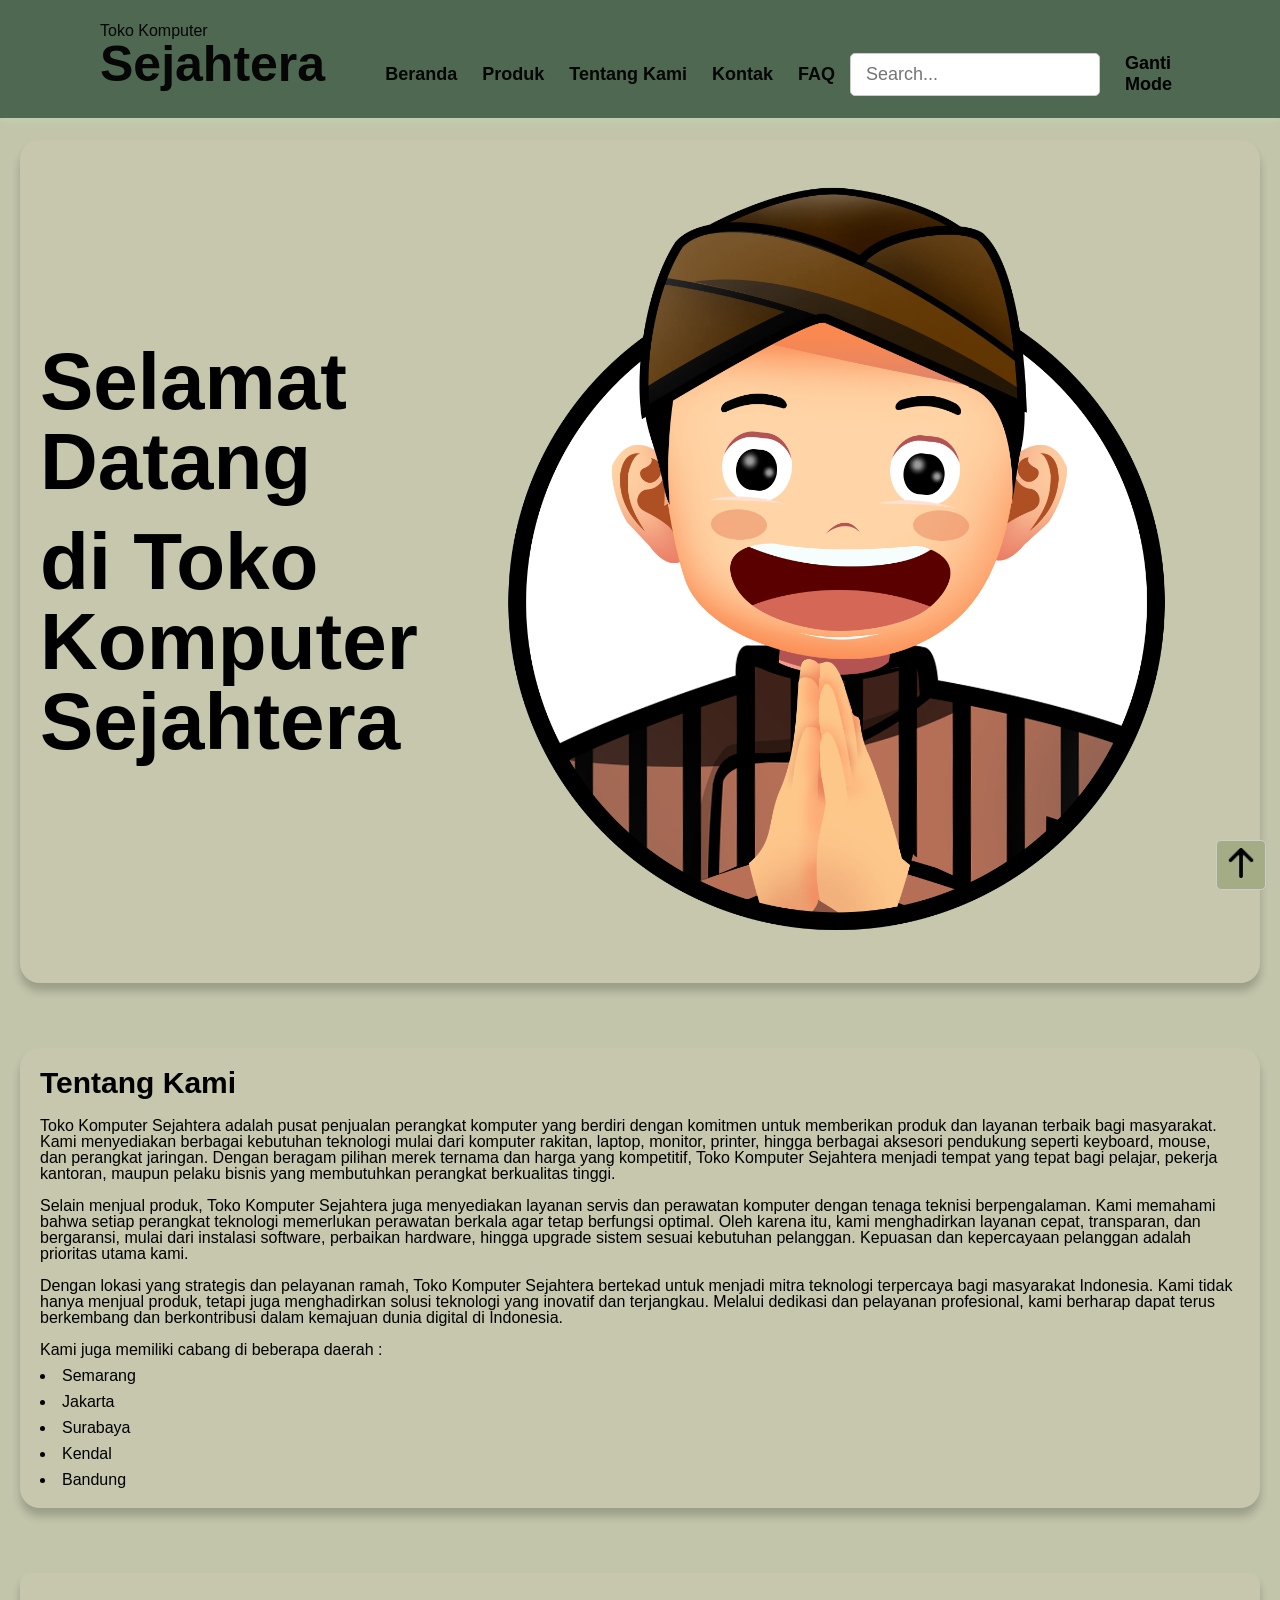
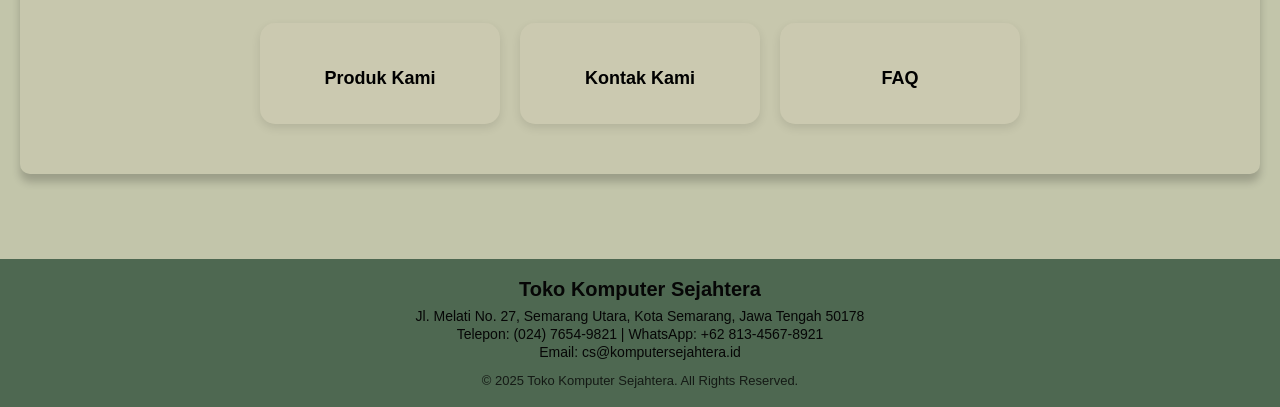
<file: index.html>
<!DOCTYPE html>
<html lang="id">
<head>
    <meta charset="UTF-8">
    <meta name="viewport" content="width=device-width, initial-scale=1.0">
    <title>Katalog Komputer Sejahtera</title>
    <link rel="icon" href="./asset/profile.png">
    <link rel="icon" type="image/x-icon" href="/asset/logo.png">
    <link rel="stylesheet" href="css/style.css">
    <link rel="stylesheet" href="css/landingstyle.css">
    
</head>

<body>
    <div class="header">
        <div class="header-content">
            <div class="header-left">
                <h2>Toko Komputer</h2>
                <h1>Sejahtera</h1>
        

            </div>
            <div class="header-right">
                
                <ul class="link">
                    <li><a href="index.html">Beranda</a></li>
                    <li><a href="produk.html">Produk</a></li>
                    <li><a href="#tentang-kami-1">Tentang Kami</a></li>
                    <li><a href="form.html">Kontak</a></li>
                    <li><a href="FAQ.html">FAQ</a></li>
                </ul>
                <div class="search-container">
                    <form action="/search" method="get">
                      <input type="search" id="search-input" name="q" placeholder="Search...">
                    </form>
                  </div>
                  <div class="change-mode">
                    <button id="button-mode" onclick="toggleMode()">Ganti Mode</button>
      
                     <script>
                        function toggleMode() {
                        document.body.classList.toggle("dark-mode");
                        }
        </script>
                  </div>
            </div>
        </div>
    </div>

    <div class="main">
    <div class="container">
        <div class="content-welcome" id="tentang-kami" style="width: 100%;">
            <div class="welcome-text">
                <h2>Selamat Datang</h2>
                <h2>di Toko Komputer Sejahtera</h2>
                
            </div>
            <div class="welcome-image">
                <img src="/asset/landing/gambarlanding1.png" alt="">
            </div>
        </div>
    </div>

    <div class="container">
        <div class="content-welcome" id="tentang-kami-1" style="width: 100%;">
            <div class="welcome-text">
                <h2 style="font-size: 30px; font-weight: bold;">Tentang Kami</h2>
                <p>Toko Komputer Sejahtera adalah pusat penjualan perangkat komputer yang berdiri dengan komitmen untuk memberikan produk dan layanan terbaik bagi masyarakat. Kami menyediakan berbagai kebutuhan teknologi mulai dari komputer rakitan, laptop, monitor, printer, hingga berbagai aksesori pendukung seperti keyboard, mouse, dan perangkat jaringan. Dengan beragam pilihan merek ternama dan harga yang kompetitif, Toko Komputer Sejahtera menjadi tempat yang tepat bagi pelajar, pekerja kantoran, maupun pelaku bisnis yang membutuhkan perangkat berkualitas tinggi.</p>
                <br>
                <p>Selain menjual produk, Toko Komputer Sejahtera juga menyediakan layanan servis dan perawatan komputer dengan tenaga teknisi berpengalaman. Kami memahami bahwa setiap perangkat teknologi memerlukan perawatan berkala agar tetap berfungsi optimal. Oleh karena itu, kami menghadirkan layanan cepat, transparan, dan bergaransi, mulai dari instalasi software, perbaikan hardware, hingga upgrade sistem sesuai kebutuhan pelanggan. Kepuasan dan kepercayaan pelanggan adalah prioritas utama kami.</p>
                <br>
                <p>Dengan lokasi yang strategis dan pelayanan ramah, Toko Komputer Sejahtera bertekad untuk menjadi mitra teknologi terpercaya bagi masyarakat Indonesia. Kami tidak hanya menjual produk, tetapi juga menghadirkan solusi teknologi yang inovatif dan terjangkau. Melalui dedikasi dan pelayanan profesional, kami berharap dapat terus berkembang dan berkontribusi dalam kemajuan dunia digital di Indonesia.</p>
                <br>
                <p>Kami juga memiliki cabang di beberapa daerah :</p>
                <ul style="list-style:inside;" ">
                    <li>Semarang</li>
                    <li>Jakarta</li>
                    <li>Surabaya</li>
                    <li>Kendal</li>
                    <li>Bandung</li>
                </ul>
            </div>

        </div>
    </div>
    

    <div class="container"> 
        <div class="kategori-produk">
        <div class="catalog-container">

            <div class="product-card-welcome">
                <button><a href="produk.html">Produk Kami</a></button>
            </div>

            <div class="product-card-welcome">
                <button><a href="form.html">Kontak Kami</a></button>
            </div>

            <div class="product-card-welcome">
                <button><a href="FAQ.html">FAQ</a></button>
            </div>

           
        </div>
    </div>
        
    </div>


    <button id="myBtn"><img src="/asset/up.png" alt=""></button>
    </div>

    <footer class="footer">
        <div class="footer-container">
          <div class="footer-info">
            <h3>Toko Komputer Sejahtera</h3>
            <p>Jl. Melati No. 27, Semarang Utara, Kota Semarang, Jawa Tengah 50178</p>
            <p>Telepon: (024) 7654-9821 | WhatsApp: +62 813-4567-8921</p>
            <p>Email: cs@komputersejahtera.id</p>
          </div>
          <div class="footer-copy">
            <p>&copy; 2025 Toko Komputer Sejahtera. All Rights Reserved.</p>
          </div>
        </div>
      </footer>
      
</body>
</html>
</file>
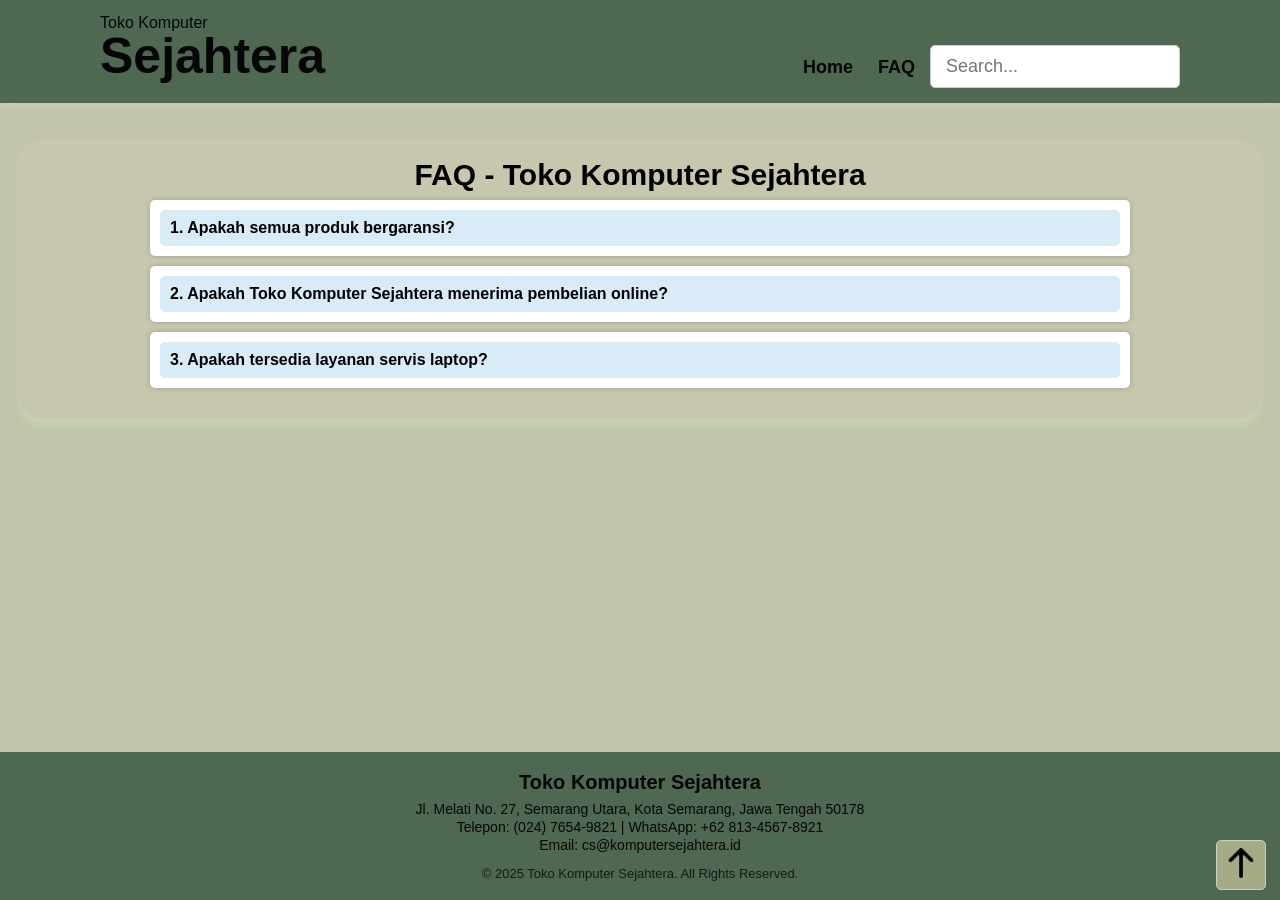
<file: FAQ.html>
<!DOCTYPE html>
<html lang="id">
<head>
    <meta charset="UTF-8">
    <meta name="viewport" content="width=device-width, initial-scale=1.0">
    <title>Katalog Komputer Sejahtera</title>
    <link rel="icon" href="./asset/profile.png">
    <link rel="icon" type="image/x-icon" href="/asset/logo.png">
    <link rel="stylesheet" href="css/style.css">
    
</head>

<body>
    <div class="header">
        <div class="header-content">
            <div class="header-left">
                <h2>Toko Komputer</h2>
                <h1>Sejahtera</h1>
        

            </div>
            <div class="header-right">
                
                <ul class="link">
                    <li><a href="index.html">Home</a></li>
                    <li><a href="FAQ.html">FAQ</a></li>
                </ul>
                <div class="search-container">
                    <form action="/search" method="get">
                      <input type="search" id="search-input" name="q" placeholder="Search...">
                    </form>
                  </div>
                  
            </div>
        </div>
    </div>

    <div class="main">
    <div class="container">

        <div class="content">
            <style>
            
            
                /* Kotak FAQ */
                .faq {
                  background-color: white;
                  border-radius: 5px;
                  margin: 10px auto;
                  padding: 10px;
                  width: 80%;
                  box-shadow: 0 0 5px rgba(0, 0, 0, 0.2);
                }
            

              </style>
            </head>
            <body>
            
              <div style="text-align: center;"><h2>FAQ - Toko Komputer Sejahtera</h2></div>
            
              <!-- FAQ 1 -->
              <div class="faq">
                <div class="pertanyaan" onclick="tampilJawaban(1)">
                  1. Apakah semua produk bergaransi?
                </div>
                <div class="jawaban" id="jawaban1">
                  Ya, semua produk memiliki garansi resmi antara 1 hingga 3 tahun, tergantung jenis produknya.
                </div>
              </div>
            
              <!-- FAQ 2 -->
              <div class="faq">
                <div class="pertanyaan" onclick="tampilJawaban(2)">
                  2. Apakah Toko Komputer Sejahtera menerima pembelian online?
                </div>
                <div class="jawaban" id="jawaban2">
                  Ya, kami menerima pembelian secara online melalui website resmi dan marketplace terpercaya.
                </div>
              </div>
            
              <!-- FAQ 3 -->
              <div class="faq">
                <div class="pertanyaan" onclick="tampilJawaban(3)">
                  3. Apakah tersedia layanan servis laptop?
                </div>
                <div class="jawaban" id="jawaban3">
                  Tentu! Kami melayani servis laptop dan komputer, seperti ganti RAM, SSD, dan instalasi software.
                </div>
              </div>
            
              <script>
                // Fungsi sederhana untuk menampilkan jawaban
                function tampilJawaban(no) {
                  var jawaban = document.getElementById("jawaban" + no);
                  if (jawaban.style.display === "none") {
                    jawaban.style.display = "block";
                  } else {
                    jawaban.style.display = "none";
                  }
                }
              </script>
        </div>
    </div>



    <button id="myBtn"><img src="/asset/up.png" alt=""></button>
    </div>

    <footer class="footer">
      <div class="footer-container">
        <div class="footer-info">
          <h3>Toko Komputer Sejahtera</h3>
          <p>Jl. Melati No. 27, Semarang Utara, Kota Semarang, Jawa Tengah 50178</p>
          <p>Telepon: (024) 7654-9821 | WhatsApp: +62 813-4567-8921</p>
          <p>Email: cs@komputersejahtera.id</p>
        </div>
        <div class="footer-copy">
          <p>&copy; 2025 Toko Komputer Sejahtera. All Rights Reserved.</p>
        </div>
      </div>
    </footer>
</body>
</html>
</file>
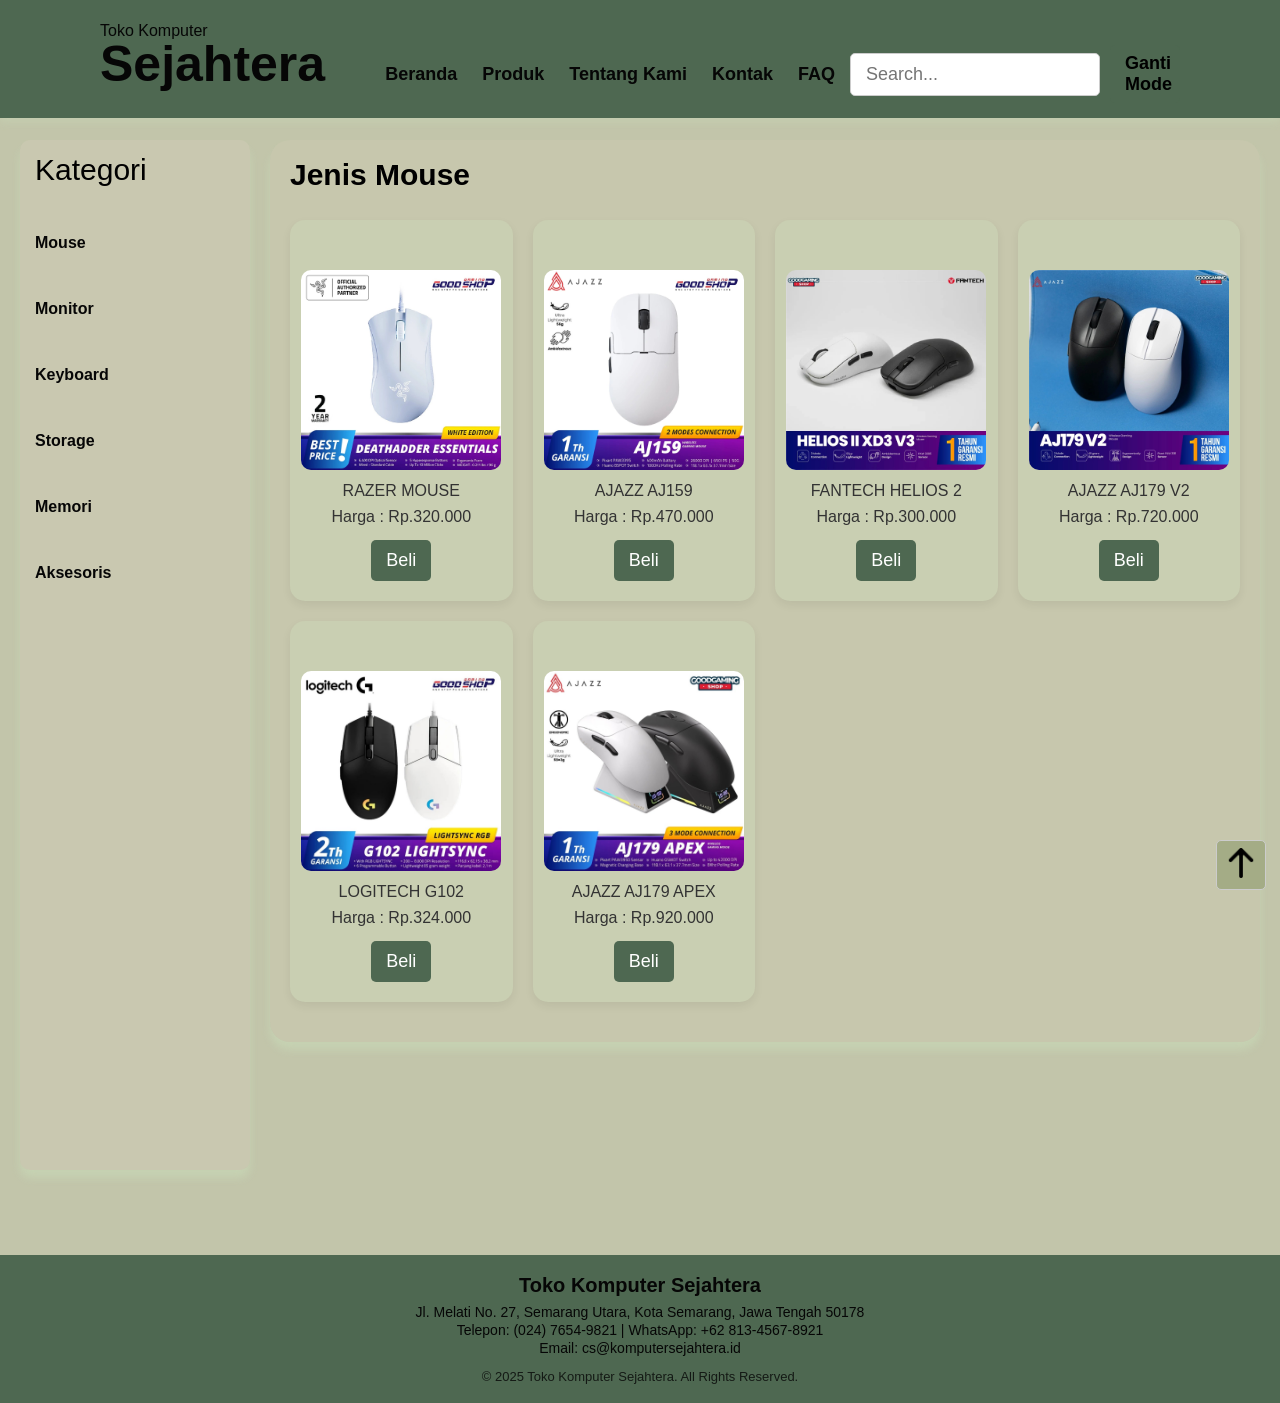
<file: produk.html>
<!DOCTYPE html>
<html lang="id">
<head>
    <meta charset="UTF-8">
    <meta name="viewport" content="width=device-width, initial-scale=1.0">
    <title>Produk - Katalog Komputer Sejahtera</title>
    <link rel="icon" href="./asset/profile.png">
    <link rel="icon" type="image/x-icon" href="/asset/logo.png">

    <link rel="stylesheet" href="css/style.css">
    
</head>

<body>
    <div class="header">
        <div class="header-content">
            <div class="header-left">
                <h2>Toko Komputer</h2>
                <h1>Sejahtera</h1>
        

            </div>
            <div class="header-right">
                
                <ul class="link">
                    <li><a href="index.html">Beranda</a></li>
                    <li><a href="produk.html">Produk</a></li>
                    <li><a href="index.html#tentang-kami">Tentang Kami</a></li>
                    <li><a href="index.html#kontak">Kontak</a></li>
                    <li><a href="FAQ.html">FAQ</a></li>
                </ul>
                <div class="search-container">
                    <form action="/search" method="get">
                      <input type="search" id="search-input" name="q" placeholder="Search...">
                    </form>
                  </div>
                  <div class="change-mode">
                    <button id="button-mode" onclick="toggleMode()">Ganti Mode</button>
                  </div>
            </div>
        </div>
    </div>

    <div class="main">
    <div class="container">
        <div class="sidebar">
            <h3>Kategori</h3>
            <ul>
                <li><a href="#mouse">Mouse</a></li>
                <li><a href="#monitor">Monitor</a></li>
                <li><a href="#keyboard">Keyboard</a></li>
                <li><a href="#storage">Storage</a></li>
                <li><a href="#memori">Memori</a></li>
                <li><a href="#aksesoris">Aksesoris</a></li>
            </ul>
        </div>

        <div class="content">
    <section id="mouse" class="product-section">
            <h2>Jenis Mouse</h2>
            <div class="catalog-container-child">

                    <div class="product-card">
                        <img src="asset/mouse/mouse1.jpg" alt="Produk 1">
                        <H3>RAZER MOUSE</H3>
                        <h3>Harga : Rp.320.000</h3>
                        <button onclick="window.location.href='detail/mouse/mouse1.html'">Beli</button>
                    </div>

                    <div class="product-card">
                        <img src="asset/mouse/mouse2.jpg" alt="Produk 2">
                        <H3>AJAZZ AJ159</H3>
                        <h3>Harga : Rp.470.000</h3>
                        <button onclick="window.location.href='detail/mouse/mouse2.html'">Beli</button>
                    </div>

                    <div class="product-card">
                        <img src="asset/mouse/mouse3.jpg" alt="Produk 3">
                        <H3>FANTECH HELIOS 2</H3>
                        <h3>Harga : Rp.300.000</h3>
                        <button onclick="window.location.href='detail/mouse/mouse3.html'">Beli</button>
                    </div>

                    <div class="product-card">
                        <img src="asset/mouse/mouse4.jpg" alt="Produk 4">
                        <H3>AJAZZ AJ179 V2</H3>
                        <h3>Harga : Rp.720.000</h3>
                        <button onclick="window.location.href='detail/mouse/mouse4.html'">Beli</button>
                    </div>

                    <div class="product-card">
                        <img src="asset/mouse/mouse5.jpg" alt="Produk 5">
                        <H3>LOGITECH G102</H3>
                        <h3>Harga : Rp.324.000</h3>
                        <button onclick="window.location.href='detail/mouse/mouse5.html'">Beli</button>
                    </div>

                    <div class="product-card">
                        <img src="asset/mouse/mouse6.jpg" alt="Produk 6">
                        <H3>AJAZZ AJ179 APEX</H3>
                        <h3>Harga : Rp.920.000</h3>
                        <button onclick="window.location.href='detail/mouse/mouse6.html'">Beli</button>
                    </div>

            </div>
    </section>

    <section id="monitor" class="product-section" style="display: none;">
            <h2>Jenis Monitor</h2>
            <div class="catalog-container-child">

                    <div class="product-card">
                        <img src="asset/monitor/monitor1.jpg" alt="Produk 1">
                        <H3>XIAOMI G27i</H3>
                        <h3>Harga : Rp.1.120.000</h3>
                        <button onclick="window.location.href='detail/monitor/monitor1.html'">Beli</button>
                    </div>

                    <div class="product-card">
                        <img src="asset/monitor/monitor2.jpg" alt="Produk 2">
                        <H3>SKYWORTH 24 INCH</H3>
                        <h3>Harga : Rp.970.000</h3>
                        <button onclick="window.location.href='detail/monitor/monitor2.html'">Beli</button>
                    </div>

                    <div class="product-card">
                        <img src="asset/monitor/monitor3.jpg" alt="Produk 3">
                        <H3>XIAOMI A24i</H3>
                        <h3>Harga : Rp.1.000.000</h3>
                        <button onclick="window.location.href='detail/monitor/monitor3.html'">Beli</button>
                    </div>

                    <div class="product-card">
                        <img src="asset/monitor/monitor4.jpg" alt="Produk 4">
                        <H3>XIAOMI G24i</H3>
                        <h3>Harga : Rp.900.000</h3>
                        <button onclick="window.location.href='detail/monitor/monitor4.html'">Beli</button>
                    </div>

                    <div class="product-card">
                        <img src="asset/monitor/monitor5.jpg" alt="Produk 5">
                        <H3>SKYWORTH 2K 24INCH</H3>
                        <h3>Harga : Rp.1.424.000</h3>
                        <button onclick="window.location.href='detail/monitor/monitor5.html'">Beli</button>
                    </div>

                    <div class="product-card">
                        <img src="asset/monitor/monitor6.jpg" alt="Produk 6">
                        <H3>LENOVO LEGION H24S</H3>
                        <h3>Harga : Rp.1.020.000</h3>
                        <button onclick="window.location.href='detail/monitor/monitor6.html'">Beli</button>
                    </div>

            </div>
    </section>

    <section id="keyboard" class="product-section" style="display: none;">
            <h2>Jenis Keyboard</h2>
            <div class="catalog-container-child">

                    <div class="product-card">
                        <img src="asset/keyboard/keyboard1.jpg" alt="Produk 1">
                        <h3>MACHENIKE98</h3>
                        <h3>Harga : Rp.620.000</h3>
                        <button onclick="window.location.href='detail/keyboard/keyboard1.html'">Beli</button>
                    </div>

                    <div class="product-card">
                        <img src="asset/keyboard/keyboard2.jpg" alt="Produk 2">
                        <H3>AULA F99</H3>
                        <h3>Harga : Rp.770.000</h3>
                        <button onclick="window.location.href='detail/keyboard/keyboard2.html'">Beli</button>
                    </div>

                    <div class="product-card">
                        <img src="asset/keyboard/keyboard3.jpg" alt="Produk 3">
                        <H3>AULA F75</H3>
                        <h3>Harga : Rp.700.000</h3>
                        <button onclick="window.location.href='detail/keyboard/keyboard3.html'">Beli</button>
                    </div>

                    <div class="product-card">
                        <img src="asset/keyboard/keyboard4.jpg" alt="Produk 4">
                        <H3>GAMEN GK210 </H3>
                        <h3>Harga : Rp.300.000</h3>
                        <button onclick="window.location.href='detail/keyboard/keyboard4.html'">Beli</button>
                    </div>

                    <div class="product-card">
                        <img src="asset/keyboard/keyboard5.jpg" alt="Produk 5">
                        <H3>GAMEN TITAN ELITE</H3>
                        <h3>Harga : Rp.324.000</h3>
                        <button onclick="window.location.href='detail/keyboard/keyboard5.html'">Beli</button>
                    </div>

                    <div class="product-card">
                        <img src="asset/keyboard/keyboard6.jpg" alt="Produk 6">
                        <H3>AJAZZ AK820</H3>
                        <h3>Harga : Rp.420.000</h3>
                        <button onclick="window.location.href='detail/keyboard/keyboard6.html'">Beli</button>
                    </div>

            </div>
    </section>

    <section id="storage" class="product-section" style="display: none;">
            <h2>Jenis Storage</h2>
            <div class="catalog-container-child">

                    <div class="product-card">
                        <img src="asset/storage/storage1.jpg" alt="Produk 1">
                        <H3>Seagate Barracuda 500GB</H3>
                        <h3>Harga : Rp.520.000</h3>
                        <button onclick="window.location.href='detail/storage/storage1.html'">Beli</button>
                    </div>

                    <div class="product-card">
                        <img src="asset/storage/storage2.jpg" alt="Produk 2">
                        <h3>WD BLUE 8TB</h3>
                        <h3>Harga : Rp.5.870.000</h3>
                        <button onclick="window.location.href='detail/storage/storage2.html'">Beli</button>
                    </div>

                    <div class="product-card">
                        <img src="asset/storage/storage3.jpg" alt="Produk 3">
                        <H3>GIGABYTE SSD 480GB</H3>
                        <h3>Harga : Rp.600.000</h3>
                        <button onclick="window.location.href='detail/storage/storage3.html'">Beli</button>
                    </div>

                    <div class="product-card">
                        <img src="asset/storage/storage4.jpg" alt="Produk 4">
                        <H3>WD BLACK SSD NVME 500GB</H3>
                        <h3>Harga : Rp.700.000</h3>
                        <button onclick="window.location.href='detail/storage/storage4.html'">Beli</button>
                    </div>

                    <div class="product-card">
                        <img src="asset/storage/storage5.jpg" alt="Produk 5">
                        <H3>WD BLUE 1TB</H3>
                        <h3>Harga : Rp.824.000</h3>
                        <button onclick="window.location.href='detail/storage/storage5.html'">Beli</button>
                    </div>

                    <div class="product-card">
                        <img src="asset/storage/storage6.jpg" alt="Produk 6">
                        <H3>VENOMRX SSD 480GB</H3>
                        <h3>Harga : Rp.520.000</h3>
                        <button onclick="window.location.href='detail/storage/storage6.html'">Beli</button>
                    </div>

            </div>
    </section>

    <section id="memori" class="product-section" style="display: none;">
            <h2>Jenis Memori</h2>
            <div class="catalog-container-child">
    
                        <div class="product-card">
                            <img src="asset/memori/memori1.jpg" alt="Produk 1">
                            <h3>KINGBANK DDR4</h3>
                            <h3>Harga : Rp.720.000</h3>
                            <button onclick="window.location.href='detail/memori/memori1.html'">Beli</button>
                        </div>
    
                        <div class="product-card">
                            <img src="asset/memori/memori2.jpg" alt="Produk 2">
                            <H3>TRIDENTZ DDR5</H3>
                            <h3>Harga : Rp.1.170.000</h3>
                            <button onclick="window.location.href='detail/memori/memori2.html'">Beli</button>
                        </div>
    
                        <div class="product-card">
                            <img src="asset/memori/memori3.jpg" alt="Produk 3">
                            <h3>ASUS TUF VESTA 2 DDR5</h3>
                            <h3>Harga : Rp.1.200.000</h3>
                            <button onclick="window.location.href='detail/memori/memori3.html'">Beli</button>
                        </div>
    
                        <div class="product-card">
                            <img src="asset/memori/memori4.jpg" alt="Produk 4">
                            <H3>CORSAIR VENGEANCE DDR4</H3>
                            <h3>Harga : Rp.900.000</h3>
                            <button onclick="window.location.href='detail/memori/memori4.html'">Beli</button>
                        </div>
    
                        <div class="product-card">
                            <img src="asset/memori/memori5.jpg" alt="Produk 5">
                            <H3>CORSAIR VENGEANCE DDR5</H3>
                            <h3>Harga : Rp.1.324.000</h3>
                            <button onclick="window.location.href='detail/memori/memori5.html'">Beli</button>
                        </div>
    
                        <div class="product-card">
                            <img src="asset/memori/memori6.jpg" alt="Produk 6">
                            <H3>VIPER DDR4</H3>
                            <h3>Harga : Rp.620.000</h3>
                            <button onclick="window.location.href='detail/memori/memori6.html'">Beli</button>
                        </div>
    
            </div>
    </section>

    <section id="aksesoris" class="product-section" style="display: none;">
            <h2>Jenis Aksesoris</h2>
            <div class="catalog-container-child">

                    <div class="product-card">
                        <img src="asset/aksesoris/aksesoris1.jpg" alt="Produk 1">
                        <h3>Webcam Logitech</h3>
                        <h3>Harga : Rp.520.000</h3>
                        <button onclick="window.location.href='detail/aksesoris/aksesoris1.html'">Beli</button>
                    </div>

                    <div class="product-card">
                        <img src="asset/aksesoris/aksesoris2.jpg" alt="Produk 2">
                        <h3>LED Splitter</h3>
                        <h3>Harga : Rp.17.000</h3>
                        <button onclick="window.location.href='detail/aksesoris/aksesoris2.html'">Beli</button>
                    </div>

                    <div class="product-card">
                        <img src="asset/aksesoris/aksesoris3.jpg" alt="Produk 3">
                        <h3>LED Strip</h3>
                        <h3>Harga : Rp.20.000</h3>
                        <button onclick="window.location.href='detail/aksesoris/aksesoris3.html'">Beli</button>
                    </div>

                    <div class="product-card">
                        <img src="asset/aksesoris/aksesoris4.jpg" alt="Produk 4">
                        <h3>Kabel Display Port</h3>
                        <h3>Harga : Rp.50.000</h3>
                        <button onclick="window.location.href='detail/aksesoris/aksesoris4.html'">Beli</button>
                    </div>

                    <div class="product-card">
                        <img src="asset/aksesoris/aksesoris5.jpg" alt="Produk 5">
                        <h3>Bracket Monitor</h3>
                        <h3>Harga : Rp.224.000</h3>
                        <button onclick="window.location.href='detail/aksesoris/aksesoris5.html'">Beli</button>
                    </div>

                    <div class="product-card">
                        <img src="asset/aksesoris/aksesoris6.jpg" alt="Produk 6">
                        <h3>Cooling Pad</h3>
                        <h3>Harga : Rp.420.000</h3>
                        <button onclick="window.location.href='detail/aksesoris/aksesoris6.html'">Beli</button>
                    </div>

            </div>
    </section>
        </div>
    </div>

    <button id="myBtn"><img src="/asset/up.png" alt=""></button>
    </div>

    <footer class="footer">
        <div class="footer-container">
          <div class="footer-info">
            <h3>Toko Komputer Sejahtera</h3>
            <p>Jl. Melati No. 27, Semarang Utara, Kota Semarang, Jawa Tengah 50178</p>
            <p>Telepon: (024) 7654-9821 | WhatsApp: +62 813-4567-8921</p>
            <p>Email: cs@komputersejahtera.id</p>
          </div>
          <div class="footer-copy">
            <p>&copy; 2025 Toko Komputer Sejahtera. All Rights Reserved.</p>
          </div>
        </div>
      </footer>

    <script>
        // Fungsi untuk toggle dark mode
        function toggleMode() {
            document.body.classList.toggle("dark-mode");
        }

        // Fungsi untuk menampilkan/menyembunyikan section produk
        function showProductSection(sectionId) {
            // Sembunyikan semua section
            const allSections = document.querySelectorAll('.product-section');
            allSections.forEach(section => {
                section.style.display = 'none';
            });

            // Tampilkan section yang dipilih
            const selectedSection = document.getElementById(sectionId);
            if (selectedSection) {
                selectedSection.style.display = 'block';
            }
        }

        // Event listener untuk semua link kategori di sidebar
        document.addEventListener('DOMContentLoaded', function() {
            const categoryLinks = document.querySelectorAll('.sidebar a[href^="#"]');
            
            categoryLinks.forEach(link => {
                link.addEventListener('click', function(e) {
                    e.preventDefault(); // Mencegah default anchor behavior
                    
                    const href = this.getAttribute('href');
                    const sectionId = href.substring(1); // Hapus tanda #
                    
                    // Tampilkan section yang sesuai
                    showProductSection(sectionId);
                });
            });

            // Tampilkan section mouse secara default saat halaman dimuat
            showProductSection('mouse');
        });
    </script>
</body>
</html>
</file>
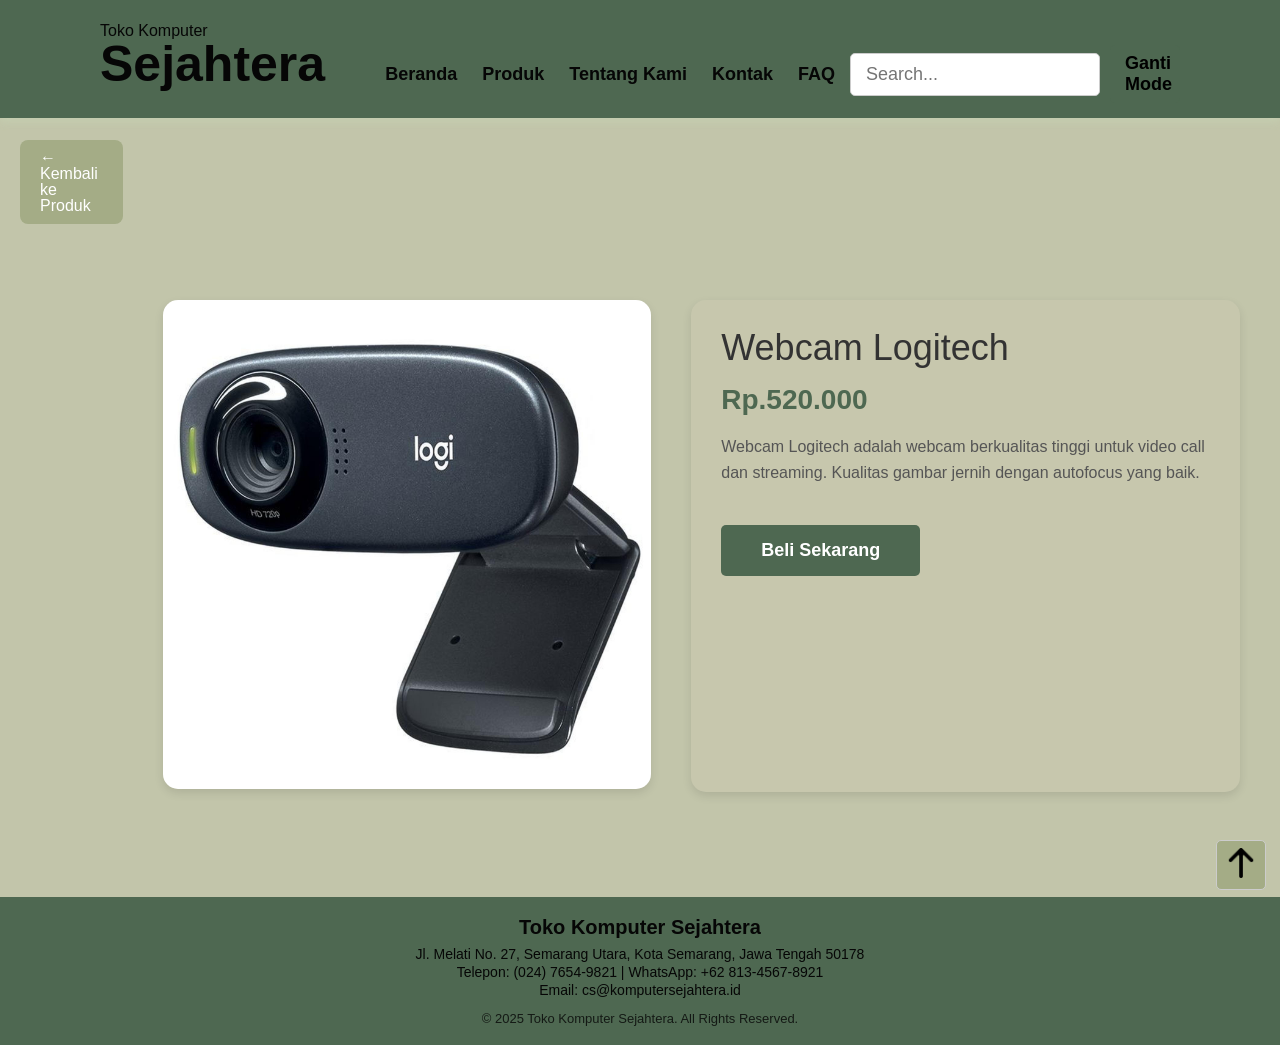
<file: detail/Aksesoris/aksesoris1.html>
<!DOCTYPE html>
<html lang="id">
<head>
    <meta charset="UTF-8">
    <meta name="viewport" content="width=device-width, initial-scale=1.0">
    <title>Webcam Logitech - Toko Komputer Sejahtera</title>
    <link rel="icon" href="../../asset/profile.png">
    <link rel="icon" type="image/x-icon" href="/asset/logo.png">
    <link rel="stylesheet" href="../../css/style.css">
    <style>
        .product-detail {
            max-width: 1200px;
            margin: 0 auto;
            padding: 20px;
            display: flex;
            gap: 40px;
            margin-top: 140px;
        }
        .product-image {
            flex: 1;
        }
        .product-image img {
            width: 100%;
            border-radius: 15px;
            box-shadow: 0 4px 10px rgba(0,0,0,0.1);
        }
        .product-info {
            flex: 1;
            background-color: #D8CFBC30;
            padding: 30px;
            border-radius: 15px;
            box-shadow: 0 4px 10px rgba(0,0,0,0.1);
        }
        .product-info h1 {
            font-size: 36px;
            margin-bottom: 20px;
            color: #333;
        }
        .product-info .price {
            font-size: 28px;
            color: #4e6851;
            font-weight: bold;
            margin: 20px 0;
        }
        .product-info .description {
            font-size: 16px;
            line-height: 1.6;
            color: #555;
            margin: 20px 0;
        }
        .buy-button {
            background-color: #4e6851;
            color: white;
            padding: 15px 40px;
            border: none;
            border-radius: 8px;
            font-size: 18px;
            font-weight: bold;
            cursor: pointer;
            transition: background 0.3s;
            margin-top: 20px;
        }
        .buy-button:hover {
            background-color: #237dad;
        }
        .back-button {
            background-color: #a4ac86;
            color: white;
            padding: 10px 20px;
            border: none;
            border-radius: 8px;
            font-size: 16px;
            cursor: pointer;
            transition: background 0.3s;
            margin-bottom: 20px;
            text-decoration: none;
            display: inline-block;
        }
        .back-button:hover {
            background-color: #7f4f24;
        }
    </style>
</head>
<body>
    <div class="header">
        <div class="header-content">
            <div class="header-left">
                <h2>Toko Komputer</h2>
                <h1>Sejahtera</h1>
            </div>
            <div class="header-right">
                <ul class="link">
                    <li><a href="../../index.html">Beranda</a></li>
                    <li><a href="../../produk.html">Produk</a></li>
                    <li><a href="../../index.html#tentang-kami">Tentang Kami</a></li>
                    <li><a href="../../index.html#kontak">Kontak</a></li>
                    <li><a href="../../FAQ.html">FAQ</a></li>
                </ul>
                <div class="search-container">
                    <form action="/search" method="get">
                      <input type="search" id="search-input" name="q" placeholder="Search...">
                    </form>
                  </div>
                  <div class="change-mode">
                    <button id="button-mode" onclick="toggleMode()">Ganti Mode</button>
                  </div>
            </div>
        </div>
    </div>

    <div class="main">
        <div class="container">
            <a href="../../produk.html" class="back-button">← Kembali ke Produk</a>
            
            <div class="product-detail">
                <div class="product-image">
                    <img src="../../asset/aksesoris/aksesoris1.jpg" alt="Webcam Logitech">
                </div>
                <div class="product-info">
                    <h1>Webcam Logitech</h1>
                    <div class="price">Rp.520.000</div>
                    <div class="description">
                        <p>Webcam Logitech adalah webcam berkualitas tinggi untuk video call dan streaming. Kualitas gambar jernih dengan autofocus yang baik.</p>
                    </div>
                    <button class="buy-button" onclick="alert('Terima kasih! Produk telah ditambahkan ke keranjang.')">Beli Sekarang</button>
                </div>
            </div>
        </div>
    </div>

    <button id="myBtn"><img src="../../asset/up.png" alt=""></button>

    <footer class="footer">
        <div class="footer-container">
          <div class="footer-info">
            <h3>Toko Komputer Sejahtera</h3>
            <p>Jl. Melati No. 27, Semarang Utara, Kota Semarang, Jawa Tengah 50178</p>
            <p>Telepon: (024) 7654-9821 | WhatsApp: +62 813-4567-8921</p>
            <p>Email: cs@komputersejahtera.id</p>
          </div>
          <div class="footer-copy">
            <p>&copy; 2025 Toko Komputer Sejahtera. All Rights Reserved.</p>
          </div>
        </div>
      </footer>

    <script>
        function toggleMode() {
            document.body.classList.toggle("dark-mode");
        }
    </script>
</body>
</html>
</file>
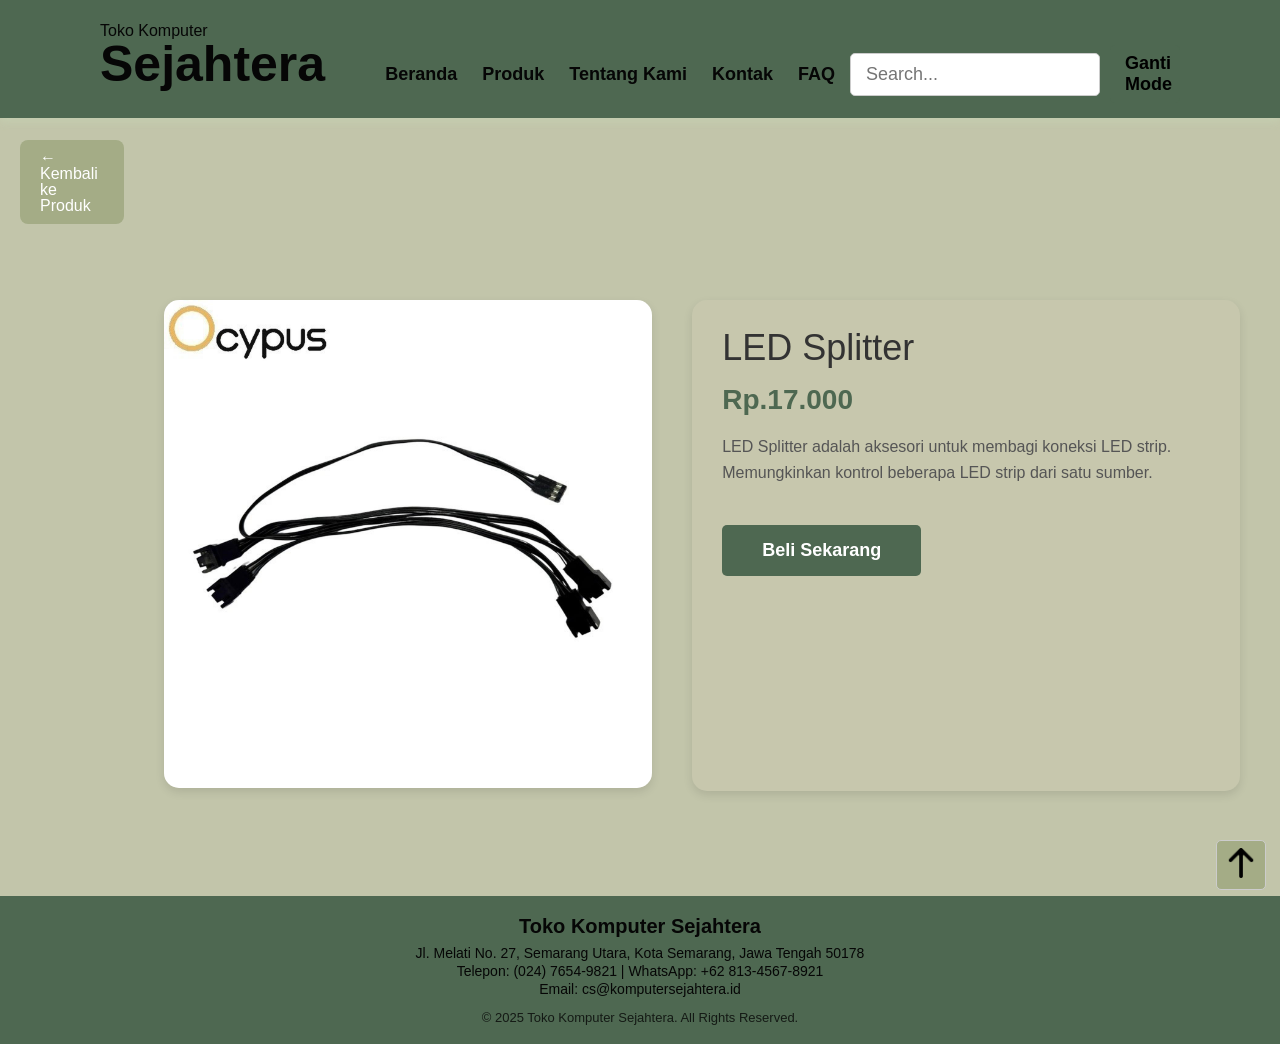
<file: detail/Aksesoris/aksesoris2.html>
<!DOCTYPE html>
<html lang="id">
<head>
    <meta charset="UTF-8">
    <meta name="viewport" content="width=device-width, initial-scale=1.0">
    <title>LED Splitter - Toko Komputer Sejahtera</title>
    <link rel="icon" href="../../asset/profile.png">
    <link rel="icon" type="image/x-icon" href="/asset/logo.png">
    <link rel="stylesheet" href="../../css/style.css">
    <style>
        .product-detail {
            max-width: 1200px;
            margin: 0 auto;
            padding: 20px;
            display: flex;
            gap: 40px;
            margin-top: 140px;
        }
        .product-image {
            flex: 1;
        }
        .product-image img {
            width: 100%;
            border-radius: 15px;
            box-shadow: 0 4px 10px rgba(0,0,0,0.1);
        }
        .product-info {
            flex: 1;
            background-color: #D8CFBC30;
            padding: 30px;
            border-radius: 15px;
            box-shadow: 0 4px 10px rgba(0,0,0,0.1);
        }
        .product-info h1 {
            font-size: 36px;
            margin-bottom: 20px;
            color: #333;
        }
        .product-info .price {
            font-size: 28px;
            color: #4e6851;
            font-weight: bold;
            margin: 20px 0;
        }
        .product-info .description {
            font-size: 16px;
            line-height: 1.6;
            color: #555;
            margin: 20px 0;
        }
        .buy-button {
            background-color: #4e6851;
            color: white;
            padding: 15px 40px;
            border: none;
            border-radius: 8px;
            font-size: 18px;
            font-weight: bold;
            cursor: pointer;
            transition: background 0.3s;
            margin-top: 20px;
        }
        .buy-button:hover {
            background-color: #237dad;
        }
        .back-button {
            background-color: #a4ac86;
            color: white;
            padding: 10px 20px;
            border: none;
            border-radius: 8px;
            font-size: 16px;
            cursor: pointer;
            transition: background 0.3s;
            margin-bottom: 20px;
            text-decoration: none;
            display: inline-block;
        }
        .back-button:hover {
            background-color: #7f4f24;
        }
    </style>
</head>
<body>
    <div class="header">
        <div class="header-content">
            <div class="header-left">
                <h2>Toko Komputer</h2>
                <h1>Sejahtera</h1>
            </div>
            <div class="header-right">
                <ul class="link">
                    <li><a href="../../index.html">Beranda</a></li>
                    <li><a href="../../produk.html">Produk</a></li>
                    <li><a href="../../index.html#tentang-kami">Tentang Kami</a></li>
                    <li><a href="../../index.html#kontak">Kontak</a></li>
                    <li><a href="../../FAQ.html">FAQ</a></li>
                </ul>
                <div class="search-container">
                    <form action="/search" method="get">
                      <input type="search" id="search-input" name="q" placeholder="Search...">
                    </form>
                  </div>
                  <div class="change-mode">
                    <button id="button-mode" onclick="toggleMode()">Ganti Mode</button>
                  </div>
            </div>
        </div>
    </div>

    <div class="main">
        <div class="container">
            <a href="../../produk.html" class="back-button">← Kembali ke Produk</a>
            
            <div class="product-detail">
                <div class="product-image">
                    <img src="../../asset/aksesoris/aksesoris2.jpg" alt="LED Splitter">
                </div>
                <div class="product-info">
                    <h1>LED Splitter</h1>
                    <div class="price">Rp.17.000</div>
                    <div class="description">
                        <p>LED Splitter adalah aksesori untuk membagi koneksi LED strip. Memungkinkan kontrol beberapa LED strip dari satu sumber.</p>
                    </div>
                    <button class="buy-button" onclick="alert('Terima kasih! Produk telah ditambahkan ke keranjang.')">Beli Sekarang</button>
                </div>
            </div>
        </div>
    </div>

    <button id="myBtn"><img src="../../asset/up.png" alt=""></button>

    <footer class="footer">
        <div class="footer-container">
          <div class="footer-info">
            <h3>Toko Komputer Sejahtera</h3>
            <p>Jl. Melati No. 27, Semarang Utara, Kota Semarang, Jawa Tengah 50178</p>
            <p>Telepon: (024) 7654-9821 | WhatsApp: +62 813-4567-8921</p>
            <p>Email: cs@komputersejahtera.id</p>
          </div>
          <div class="footer-copy">
            <p>&copy; 2025 Toko Komputer Sejahtera. All Rights Reserved.</p>
          </div>
        </div>
      </footer>

    <script>
        function toggleMode() {
            document.body.classList.toggle("dark-mode");
        }
    </script>
</body>
</html>
</file>
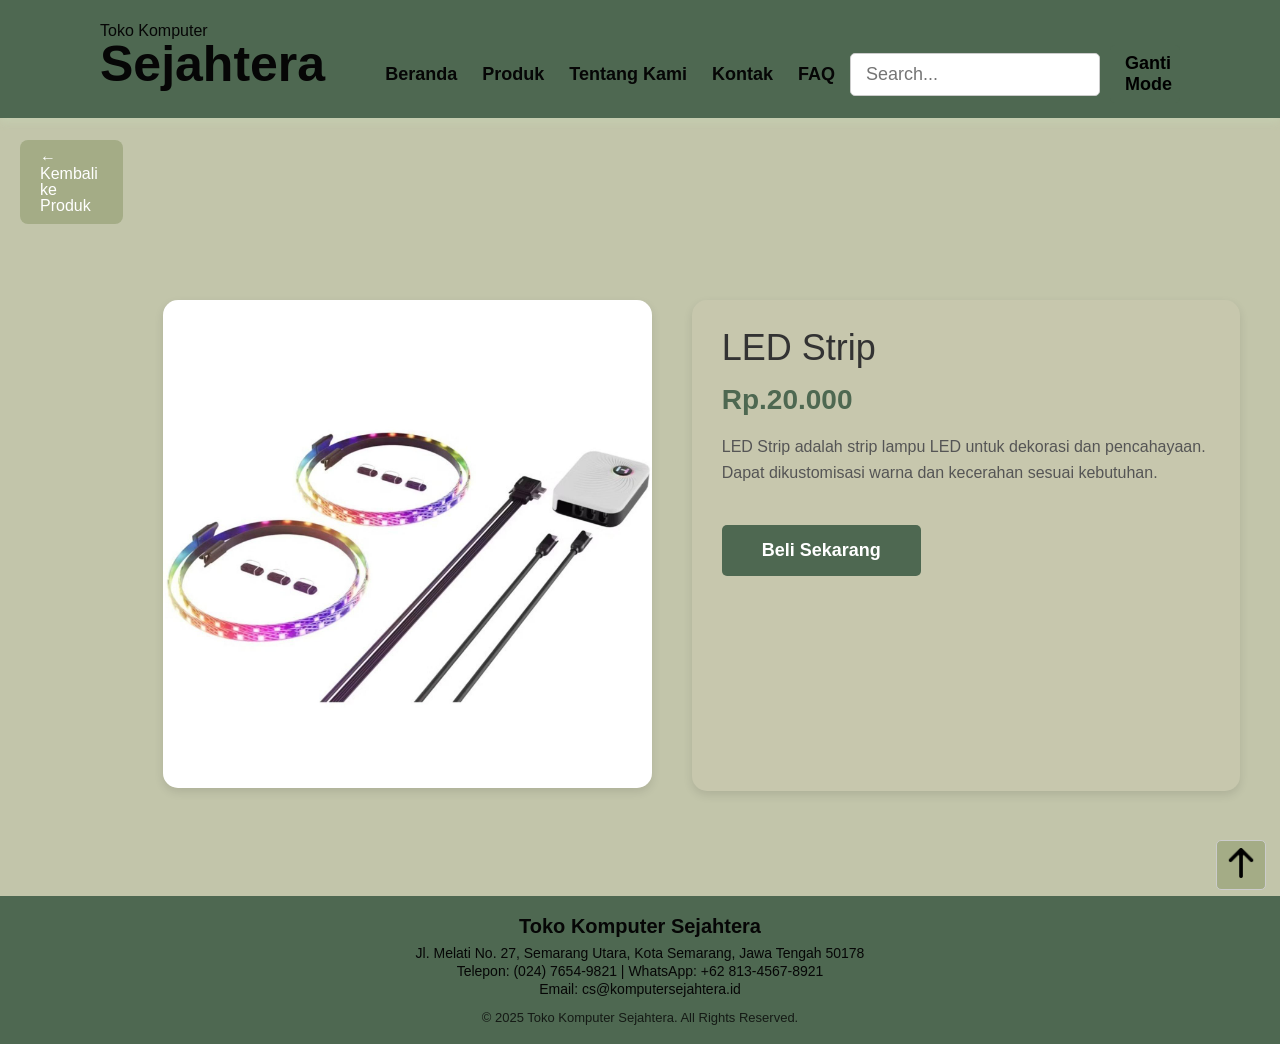
<file: detail/Aksesoris/aksesoris3.html>
<!DOCTYPE html>
<html lang="id">
<head>
    <meta charset="UTF-8">
    <meta name="viewport" content="width=device-width, initial-scale=1.0">
    <title>LED Strip - Toko Komputer Sejahtera</title>
    <link rel="icon" href="../../asset/profile.png">
    <link rel="icon" type="image/x-icon" href="/asset/logo.png">
    <link rel="stylesheet" href="../../css/style.css">
    <style>
        .product-detail {
            max-width: 1200px;
            margin: 0 auto;
            padding: 20px;
            display: flex;
            gap: 40px;
            margin-top: 140px;
        }
        .product-image {
            flex: 1;
        }
        .product-image img {
            width: 100%;
            border-radius: 15px;
            box-shadow: 0 4px 10px rgba(0,0,0,0.1);
        }
        .product-info {
            flex: 1;
            background-color: #D8CFBC30;
            padding: 30px;
            border-radius: 15px;
            box-shadow: 0 4px 10px rgba(0,0,0,0.1);
        }
        .product-info h1 {
            font-size: 36px;
            margin-bottom: 20px;
            color: #333;
        }
        .product-info .price {
            font-size: 28px;
            color: #4e6851;
            font-weight: bold;
            margin: 20px 0;
        }
        .product-info .description {
            font-size: 16px;
            line-height: 1.6;
            color: #555;
            margin: 20px 0;
        }
        .buy-button {
            background-color: #4e6851;
            color: white;
            padding: 15px 40px;
            border: none;
            border-radius: 8px;
            font-size: 18px;
            font-weight: bold;
            cursor: pointer;
            transition: background 0.3s;
            margin-top: 20px;
        }
        .buy-button:hover {
            background-color: #237dad;
        }
        .back-button {
            background-color: #a4ac86;
            color: white;
            padding: 10px 20px;
            border: none;
            border-radius: 8px;
            font-size: 16px;
            cursor: pointer;
            transition: background 0.3s;
            margin-bottom: 20px;
            text-decoration: none;
            display: inline-block;
        }
        .back-button:hover {
            background-color: #7f4f24;
        }
    </style>
</head>
<body>
    <div class="header">
        <div class="header-content">
            <div class="header-left">
                <h2>Toko Komputer</h2>
                <h1>Sejahtera</h1>
            </div>
            <div class="header-right">
                <ul class="link">
                    <li><a href="../../index.html">Beranda</a></li>
                    <li><a href="../../produk.html">Produk</a></li>
                    <li><a href="../../index.html#tentang-kami">Tentang Kami</a></li>
                    <li><a href="../../index.html#kontak">Kontak</a></li>
                    <li><a href="../../FAQ.html">FAQ</a></li>
                </ul>
                <div class="search-container">
                    <form action="/search" method="get">
                      <input type="search" id="search-input" name="q" placeholder="Search...">
                    </form>
                  </div>
                  <div class="change-mode">
                    <button id="button-mode" onclick="toggleMode()">Ganti Mode</button>
                  </div>
            </div>
        </div>
    </div>

    <div class="main">
        <div class="container">
            <a href="../../produk.html" class="back-button">← Kembali ke Produk</a>
            
            <div class="product-detail">
                <div class="product-image">
                    <img src="../../asset/aksesoris/aksesoris3.jpg" alt="LED Strip">
                </div>
                <div class="product-info">
                    <h1>LED Strip</h1>
                    <div class="price">Rp.20.000</div>
                    <div class="description">
                        <p>LED Strip adalah strip lampu LED untuk dekorasi dan pencahayaan. Dapat dikustomisasi warna dan kecerahan sesuai kebutuhan.</p>
                    </div>
                    <button class="buy-button" onclick="alert('Terima kasih! Produk telah ditambahkan ke keranjang.')">Beli Sekarang</button>
                </div>
            </div>
        </div>
    </div>

    <button id="myBtn"><img src="../../asset/up.png" alt=""></button>

    <footer class="footer">
        <div class="footer-container">
          <div class="footer-info">
            <h3>Toko Komputer Sejahtera</h3>
            <p>Jl. Melati No. 27, Semarang Utara, Kota Semarang, Jawa Tengah 50178</p>
            <p>Telepon: (024) 7654-9821 | WhatsApp: +62 813-4567-8921</p>
            <p>Email: cs@komputersejahtera.id</p>
          </div>
          <div class="footer-copy">
            <p>&copy; 2025 Toko Komputer Sejahtera. All Rights Reserved.</p>
          </div>
        </div>
      </footer>

    <script>
        function toggleMode() {
            document.body.classList.toggle("dark-mode");
        }
    </script>
</body>
</html>
</file>
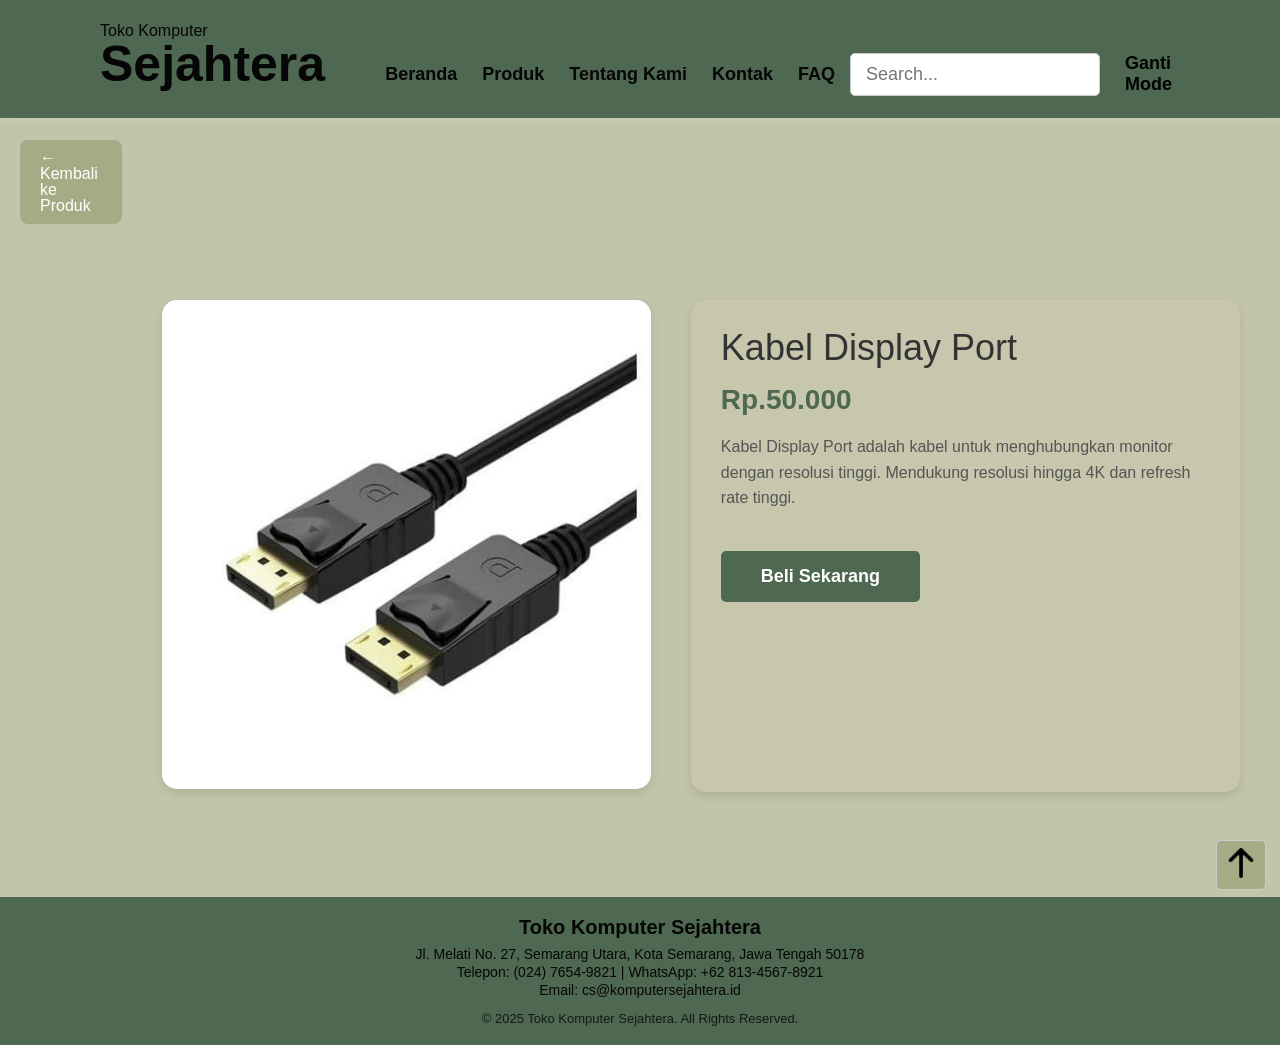
<file: detail/Aksesoris/aksesoris4.html>
<!DOCTYPE html>
<html lang="id">
<head>
    <meta charset="UTF-8">
    <meta name="viewport" content="width=device-width, initial-scale=1.0">
    <title>Kabel Display Port - Toko Komputer Sejahtera</title>
    <link rel="icon" href="../../asset/profile.png">
    <link rel="icon" type="image/x-icon" href="/asset/logo.png">
    <link rel="stylesheet" href="../../css/style.css">
    <style>
        .product-detail {
            max-width: 1200px;
            margin: 0 auto;
            padding: 20px;
            display: flex;
            gap: 40px;
            margin-top: 140px;
        }
        .product-image {
            flex: 1;
        }
        .product-image img {
            width: 100%;
            border-radius: 15px;
            box-shadow: 0 4px 10px rgba(0,0,0,0.1);
        }
        .product-info {
            flex: 1;
            background-color: #D8CFBC30;
            padding: 30px;
            border-radius: 15px;
            box-shadow: 0 4px 10px rgba(0,0,0,0.1);
        }
        .product-info h1 {
            font-size: 36px;
            margin-bottom: 20px;
            color: #333;
        }
        .product-info .price {
            font-size: 28px;
            color: #4e6851;
            font-weight: bold;
            margin: 20px 0;
        }
        .product-info .description {
            font-size: 16px;
            line-height: 1.6;
            color: #555;
            margin: 20px 0;
        }
        .buy-button {
            background-color: #4e6851;
            color: white;
            padding: 15px 40px;
            border: none;
            border-radius: 8px;
            font-size: 18px;
            font-weight: bold;
            cursor: pointer;
            transition: background 0.3s;
            margin-top: 20px;
        }
        .buy-button:hover {
            background-color: #237dad;
        }
        .back-button {
            background-color: #a4ac86;
            color: white;
            padding: 10px 20px;
            border: none;
            border-radius: 8px;
            font-size: 16px;
            cursor: pointer;
            transition: background 0.3s;
            margin-bottom: 20px;
            text-decoration: none;
            display: inline-block;
        }
        .back-button:hover {
            background-color: #7f4f24;
        }
    </style>
</head>
<body>
    <div class="header">
        <div class="header-content">
            <div class="header-left">
                <h2>Toko Komputer</h2>
                <h1>Sejahtera</h1>
            </div>
            <div class="header-right">
                <ul class="link">
                    <li><a href="../../index.html">Beranda</a></li>
                    <li><a href="../../produk.html">Produk</a></li>
                    <li><a href="../../index.html#tentang-kami">Tentang Kami</a></li>
                    <li><a href="../../index.html#kontak">Kontak</a></li>
                    <li><a href="../../FAQ.html">FAQ</a></li>
                </ul>
                <div class="search-container">
                    <form action="/search" method="get">
                      <input type="search" id="search-input" name="q" placeholder="Search...">
                    </form>
                  </div>
                  <div class="change-mode">
                    <button id="button-mode" onclick="toggleMode()">Ganti Mode</button>
                  </div>
            </div>
        </div>
    </div>

    <div class="main">
        <div class="container">
            <a href="../../produk.html" class="back-button">← Kembali ke Produk</a>
            
            <div class="product-detail">
                <div class="product-image">
                    <img src="../../asset/aksesoris/aksesoris4.jpg" alt="Kabel Display Port">
                </div>
                <div class="product-info">
                    <h1>Kabel Display Port</h1>
                    <div class="price">Rp.50.000</div>
                    <div class="description">
                        <p>Kabel Display Port adalah kabel untuk menghubungkan monitor dengan resolusi tinggi. Mendukung resolusi hingga 4K dan refresh rate tinggi.</p>
                    </div>
                    <button class="buy-button" onclick="alert('Terima kasih! Produk telah ditambahkan ke keranjang.')">Beli Sekarang</button>
                </div>
            </div>
        </div>
    </div>

    <button id="myBtn"><img src="../../asset/up.png" alt=""></button>

    <footer class="footer">
        <div class="footer-container">
          <div class="footer-info">
            <h3>Toko Komputer Sejahtera</h3>
            <p>Jl. Melati No. 27, Semarang Utara, Kota Semarang, Jawa Tengah 50178</p>
            <p>Telepon: (024) 7654-9821 | WhatsApp: +62 813-4567-8921</p>
            <p>Email: cs@komputersejahtera.id</p>
          </div>
          <div class="footer-copy">
            <p>&copy; 2025 Toko Komputer Sejahtera. All Rights Reserved.</p>
          </div>
        </div>
      </footer>

    <script>
        function toggleMode() {
            document.body.classList.toggle("dark-mode");
        }
    </script>
</body>
</html>
</file>
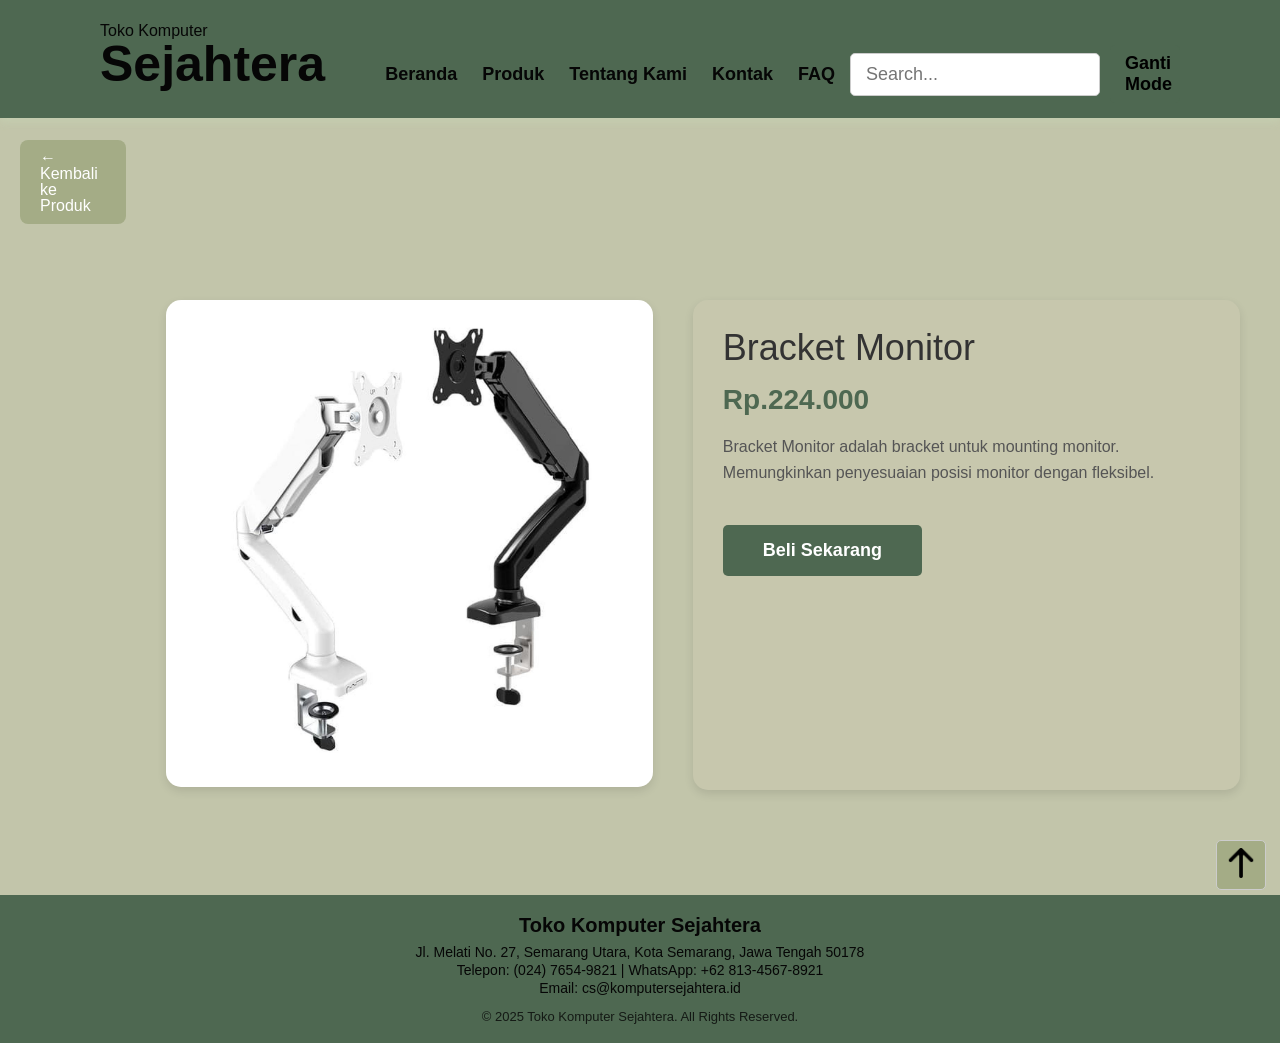
<file: detail/Aksesoris/aksesoris5.html>
<!DOCTYPE html>
<html lang="id">
<head>
    <meta charset="UTF-8">
    <meta name="viewport" content="width=device-width, initial-scale=1.0">
    <title>Bracket Monitor - Toko Komputer Sejahtera</title>
    <link rel="icon" href="../../asset/profile.png">
    <link rel="icon" type="image/x-icon" href="/asset/logo.png">
    <link rel="stylesheet" href="../../css/style.css">
    <style>
        .product-detail {
            max-width: 1200px;
            margin: 0 auto;
            padding: 20px;
            display: flex;
            gap: 40px;
            margin-top: 140px;
        }
        .product-image {
            flex: 1;
        }
        .product-image img {
            width: 100%;
            border-radius: 15px;
            box-shadow: 0 4px 10px rgba(0,0,0,0.1);
        }
        .product-info {
            flex: 1;
            background-color: #D8CFBC30;
            padding: 30px;
            border-radius: 15px;
            box-shadow: 0 4px 10px rgba(0,0,0,0.1);
        }
        .product-info h1 {
            font-size: 36px;
            margin-bottom: 20px;
            color: #333;
        }
        .product-info .price {
            font-size: 28px;
            color: #4e6851;
            font-weight: bold;
            margin: 20px 0;
        }
        .product-info .description {
            font-size: 16px;
            line-height: 1.6;
            color: #555;
            margin: 20px 0;
        }
        .buy-button {
            background-color: #4e6851;
            color: white;
            padding: 15px 40px;
            border: none;
            border-radius: 8px;
            font-size: 18px;
            font-weight: bold;
            cursor: pointer;
            transition: background 0.3s;
            margin-top: 20px;
        }
        .buy-button:hover {
            background-color: #237dad;
        }
        .back-button {
            background-color: #a4ac86;
            color: white;
            padding: 10px 20px;
            border: none;
            border-radius: 8px;
            font-size: 16px;
            cursor: pointer;
            transition: background 0.3s;
            margin-bottom: 20px;
            text-decoration: none;
            display: inline-block;
        }
        .back-button:hover {
            background-color: #7f4f24;
        }
    </style>
</head>
<body>
    <div class="header">
        <div class="header-content">
            <div class="header-left">
                <h2>Toko Komputer</h2>
                <h1>Sejahtera</h1>
            </div>
            <div class="header-right">
                <ul class="link">
                    <li><a href="../../index.html">Beranda</a></li>
                    <li><a href="../../produk.html">Produk</a></li>
                    <li><a href="../../index.html#tentang-kami">Tentang Kami</a></li>
                    <li><a href="../../index.html#kontak">Kontak</a></li>
                    <li><a href="../../FAQ.html">FAQ</a></li>
                </ul>
                <div class="search-container">
                    <form action="/search" method="get">
                      <input type="search" id="search-input" name="q" placeholder="Search...">
                    </form>
                  </div>
                  <div class="change-mode">
                    <button id="button-mode" onclick="toggleMode()">Ganti Mode</button>
                  </div>
            </div>
        </div>
    </div>

    <div class="main">
        <div class="container">
            <a href="../../produk.html" class="back-button">← Kembali ke Produk</a>
            
            <div class="product-detail">
                <div class="product-image">
                    <img src="../../asset/aksesoris/aksesoris5.jpg" alt="Bracket Monitor">
                </div>
                <div class="product-info">
                    <h1>Bracket Monitor</h1>
                    <div class="price">Rp.224.000</div>
                    <div class="description">
                        <p>Bracket Monitor adalah bracket untuk mounting monitor. Memungkinkan penyesuaian posisi monitor dengan fleksibel.</p>
                    </div>
                    <button class="buy-button" onclick="alert('Terima kasih! Produk telah ditambahkan ke keranjang.')">Beli Sekarang</button>
                </div>
            </div>
        </div>
    </div>

    <button id="myBtn"><img src="../../asset/up.png" alt=""></button>

    <footer class="footer">
        <div class="footer-container">
          <div class="footer-info">
            <h3>Toko Komputer Sejahtera</h3>
            <p>Jl. Melati No. 27, Semarang Utara, Kota Semarang, Jawa Tengah 50178</p>
            <p>Telepon: (024) 7654-9821 | WhatsApp: +62 813-4567-8921</p>
            <p>Email: cs@komputersejahtera.id</p>
          </div>
          <div class="footer-copy">
            <p>&copy; 2025 Toko Komputer Sejahtera. All Rights Reserved.</p>
          </div>
        </div>
      </footer>

    <script>
        function toggleMode() {
            document.body.classList.toggle("dark-mode");
        }
    </script>
</body>
</html>
</file>
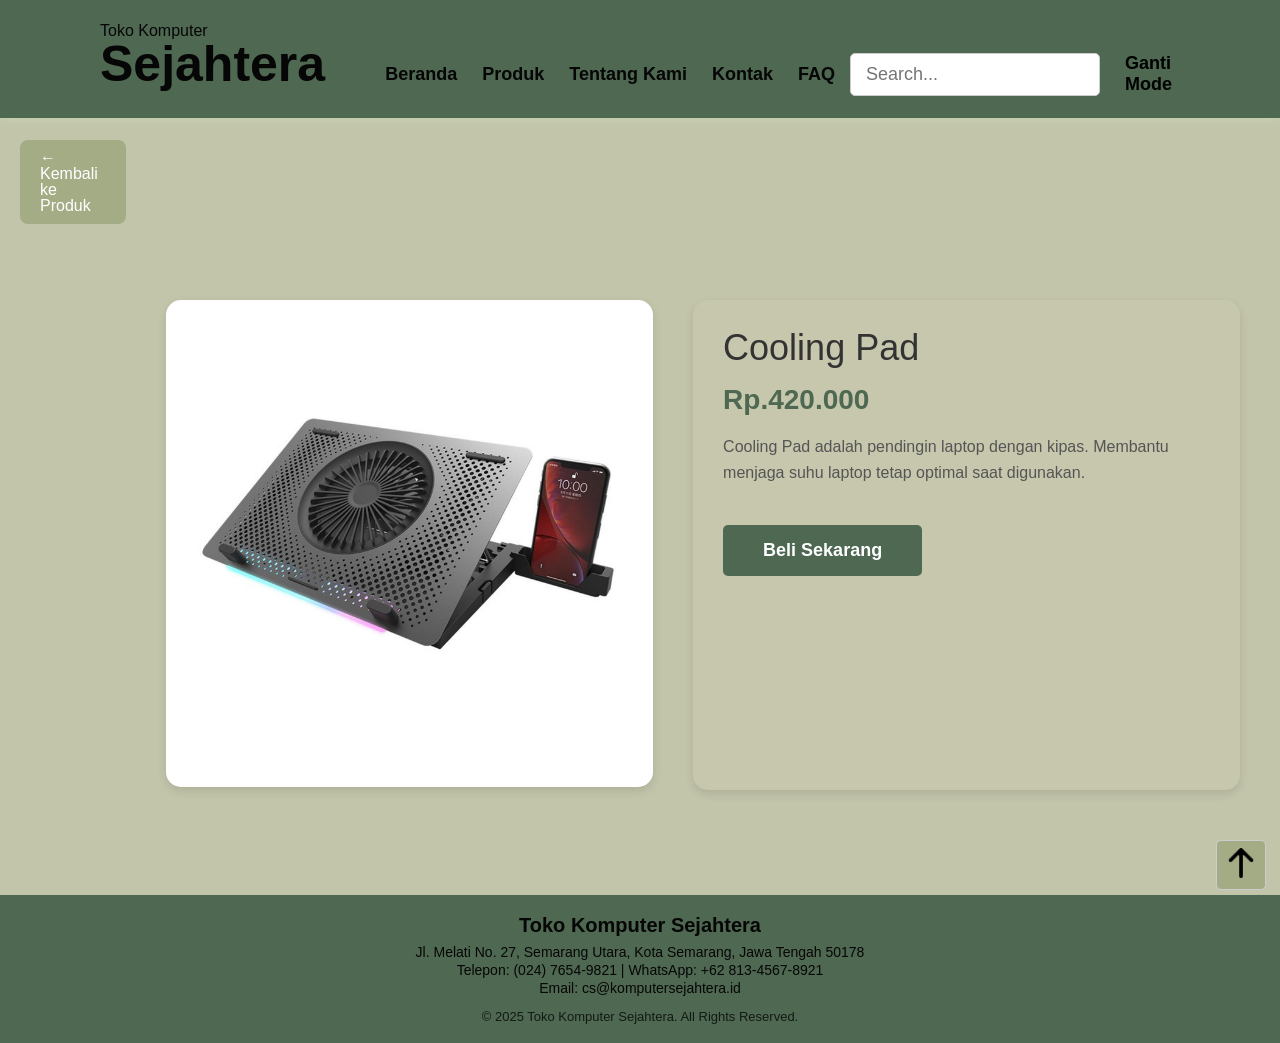
<file: detail/Aksesoris/aksesoris6.html>
<!DOCTYPE html>
<html lang="id">
<head>
    <meta charset="UTF-8">
    <meta name="viewport" content="width=device-width, initial-scale=1.0">
    <title>Cooling Pad - Toko Komputer Sejahtera</title>
    <link rel="icon" href="../../asset/profile.png">
    <link rel="icon" type="image/x-icon" href="/asset/logo.png">
    <link rel="stylesheet" href="../../css/style.css">
    <style>
        .product-detail {
            max-width: 1200px;
            margin: 0 auto;
            padding: 20px;
            display: flex;
            gap: 40px;
            margin-top: 140px;
        }
        .product-image {
            flex: 1;
        }
        .product-image img {
            width: 100%;
            border-radius: 15px;
            box-shadow: 0 4px 10px rgba(0,0,0,0.1);
        }
        .product-info {
            flex: 1;
            background-color: #D8CFBC30;
            padding: 30px;
            border-radius: 15px;
            box-shadow: 0 4px 10px rgba(0,0,0,0.1);
        }
        .product-info h1 {
            font-size: 36px;
            margin-bottom: 20px;
            color: #333;
        }
        .product-info .price {
            font-size: 28px;
            color: #4e6851;
            font-weight: bold;
            margin: 20px 0;
        }
        .product-info .description {
            font-size: 16px;
            line-height: 1.6;
            color: #555;
            margin: 20px 0;
        }
        .buy-button {
            background-color: #4e6851;
            color: white;
            padding: 15px 40px;
            border: none;
            border-radius: 8px;
            font-size: 18px;
            font-weight: bold;
            cursor: pointer;
            transition: background 0.3s;
            margin-top: 20px;
        }
        .buy-button:hover {
            background-color: #237dad;
        }
        .back-button {
            background-color: #a4ac86;
            color: white;
            padding: 10px 20px;
            border: none;
            border-radius: 8px;
            font-size: 16px;
            cursor: pointer;
            transition: background 0.3s;
            margin-bottom: 20px;
            text-decoration: none;
            display: inline-block;
        }
        .back-button:hover {
            background-color: #7f4f24;
        }
    </style>
</head>
<body>
    <div class="header">
        <div class="header-content">
            <div class="header-left">
                <h2>Toko Komputer</h2>
                <h1>Sejahtera</h1>
            </div>
            <div class="header-right">
                <ul class="link">
                    <li><a href="../../index.html">Beranda</a></li>
                    <li><a href="../../produk.html">Produk</a></li>
                    <li><a href="../../index.html#tentang-kami">Tentang Kami</a></li>
                    <li><a href="../../index.html#kontak">Kontak</a></li>
                    <li><a href="../../FAQ.html">FAQ</a></li>
                </ul>
                <div class="search-container">
                    <form action="/search" method="get">
                      <input type="search" id="search-input" name="q" placeholder="Search...">
                    </form>
                  </div>
                  <div class="change-mode">
                    <button id="button-mode" onclick="toggleMode()">Ganti Mode</button>
                  </div>
            </div>
        </div>
    </div>

    <div class="main">
        <div class="container">
            <a href="../../produk.html" class="back-button">← Kembali ke Produk</a>
            
            <div class="product-detail">
                <div class="product-image">
                    <img src="../../asset/aksesoris/aksesoris6.jpg" alt="Cooling Pad">
                </div>
                <div class="product-info">
                    <h1>Cooling Pad</h1>
                    <div class="price">Rp.420.000</div>
                    <div class="description">
                        <p>Cooling Pad adalah pendingin laptop dengan kipas. Membantu menjaga suhu laptop tetap optimal saat digunakan.</p>
                    </div>
                    <button class="buy-button" onclick="alert('Terima kasih! Produk telah ditambahkan ke keranjang.')">Beli Sekarang</button>
                </div>
            </div>
        </div>
    </div>

    <button id="myBtn"><img src="../../asset/up.png" alt=""></button>

    <footer class="footer">
        <div class="footer-container">
          <div class="footer-info">
            <h3>Toko Komputer Sejahtera</h3>
            <p>Jl. Melati No. 27, Semarang Utara, Kota Semarang, Jawa Tengah 50178</p>
            <p>Telepon: (024) 7654-9821 | WhatsApp: +62 813-4567-8921</p>
            <p>Email: cs@komputersejahtera.id</p>
          </div>
          <div class="footer-copy">
            <p>&copy; 2025 Toko Komputer Sejahtera. All Rights Reserved.</p>
          </div>
        </div>
      </footer>

    <script>
        function toggleMode() {
            document.body.classList.toggle("dark-mode");
        }
    </script>
</body>
</html>
</file>
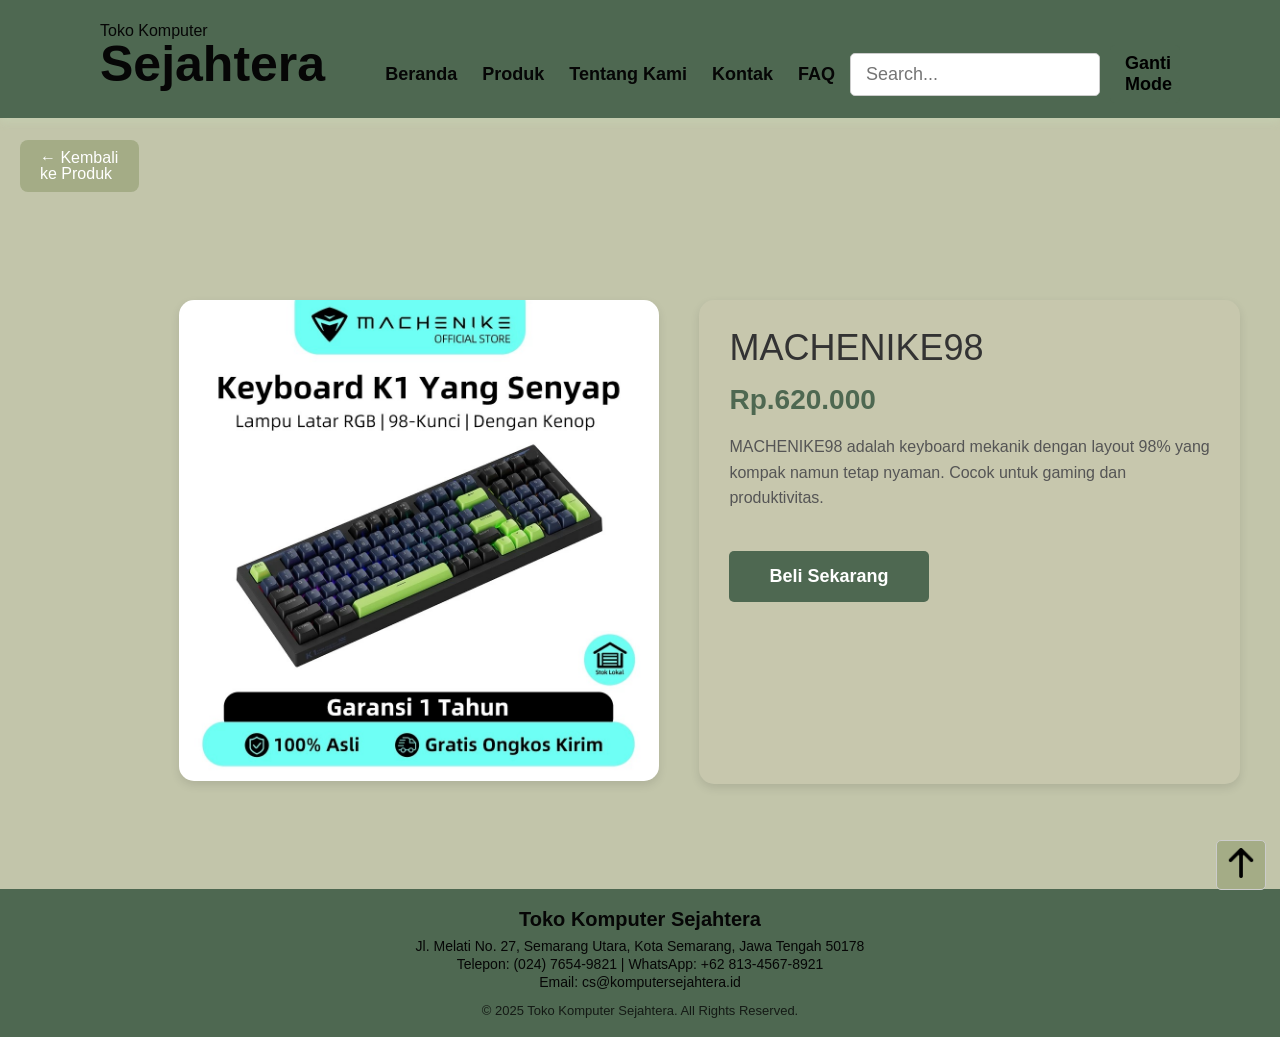
<file: detail/Keyboard/keyboard1.html>
<!DOCTYPE html>
<html lang="id">
<head>
    <meta charset="UTF-8">
    <meta name="viewport" content="width=device-width, initial-scale=1.0">
    <title>MACHENIKE98 - Toko Komputer Sejahtera</title>
    <link rel="icon" href="../../asset/profile.png">
    <link rel="icon" type="image/x-icon" href="/asset/logo.png">
    <link rel="stylesheet" href="../../css/style.css">
    <style>
        .product-detail {
            max-width: 1200px;
            margin: 0 auto;
            padding: 20px;
            display: flex;
            gap: 40px;
            margin-top: 140px;
        }
        .product-image {
            flex: 1;
        }
        .product-image img {
            width: 100%;
            border-radius: 15px;
            box-shadow: 0 4px 10px rgba(0,0,0,0.1);
        }
        .product-info {
            flex: 1;
            background-color: #D8CFBC30;
            padding: 30px;
            border-radius: 15px;
            box-shadow: 0 4px 10px rgba(0,0,0,0.1);
        }
        .product-info h1 {
            font-size: 36px;
            margin-bottom: 20px;
            color: #333;
        }
        .product-info .price {
            font-size: 28px;
            color: #4e6851;
            font-weight: bold;
            margin: 20px 0;
        }
        .product-info .description {
            font-size: 16px;
            line-height: 1.6;
            color: #555;
            margin: 20px 0;
        }
        .buy-button {
            background-color: #4e6851;
            color: white;
            padding: 15px 40px;
            border: none;
            border-radius: 8px;
            font-size: 18px;
            font-weight: bold;
            cursor: pointer;
            transition: background 0.3s;
            margin-top: 20px;
        }
        .buy-button:hover {
            background-color: #237dad;
        }
        .back-button {
            background-color: #a4ac86;
            color: white;
            padding: 10px 20px;
            border: none;
            border-radius: 8px;
            font-size: 16px;
            cursor: pointer;
            transition: background 0.3s;
            margin-bottom: 20px;
            text-decoration: none;
            display: inline-block;
        }
        .back-button:hover {
            background-color: #7f4f24;
        }
    </style>
</head>
<body>
    <div class="header">
        <div class="header-content">
            <div class="header-left">
                <h2>Toko Komputer</h2>
                <h1>Sejahtera</h1>
            </div>
            <div class="header-right">
                <ul class="link">
                    <li><a href="../../index.html">Beranda</a></li>
                    <li><a href="../../produk.html">Produk</a></li>
                    <li><a href="../../index.html#tentang-kami">Tentang Kami</a></li>
                    <li><a href="../../index.html#kontak">Kontak</a></li>
                    <li><a href="../../FAQ.html">FAQ</a></li>
                </ul>
                <div class="search-container">
                    <form action="/search" method="get">
                      <input type="search" id="search-input" name="q" placeholder="Search...">
                    </form>
                  </div>
                  <div class="change-mode">
                    <button id="button-mode" onclick="toggleMode()">Ganti Mode</button>
                  </div>
            </div>
        </div>
    </div>

    <div class="main">
        <div class="container">
            <a href="../../produk.html" class="back-button">← Kembali ke Produk</a>
            
            <div class="product-detail">
                <div class="product-image">
                    <img src="../../asset/keyboard/keyboard1.jpg" alt="MACHENIKE98">
                </div>
                <div class="product-info">
                    <h1>MACHENIKE98</h1>
                    <div class="price">Rp.620.000</div>
                    <div class="description">
                        <p>MACHENIKE98 adalah keyboard mekanik dengan layout 98% yang kompak namun tetap nyaman. Cocok untuk gaming dan produktivitas.</p>
                    </div>
                    <button class="buy-button" onclick="alert('Terima kasih! Produk telah ditambahkan ke keranjang.')">Beli Sekarang</button>
                </div>
            </div>
        </div>
    </div>

    <button id="myBtn"><img src="../../asset/up.png" alt=""></button>

    <footer class="footer">
        <div class="footer-container">
          <div class="footer-info">
            <h3>Toko Komputer Sejahtera</h3>
            <p>Jl. Melati No. 27, Semarang Utara, Kota Semarang, Jawa Tengah 50178</p>
            <p>Telepon: (024) 7654-9821 | WhatsApp: +62 813-4567-8921</p>
            <p>Email: cs@komputersejahtera.id</p>
          </div>
          <div class="footer-copy">
            <p>&copy; 2025 Toko Komputer Sejahtera. All Rights Reserved.</p>
          </div>
        </div>
      </footer>

    <script>
        function toggleMode() {
            document.body.classList.toggle("dark-mode");
        }
    </script>
</body>
</html>
</file>
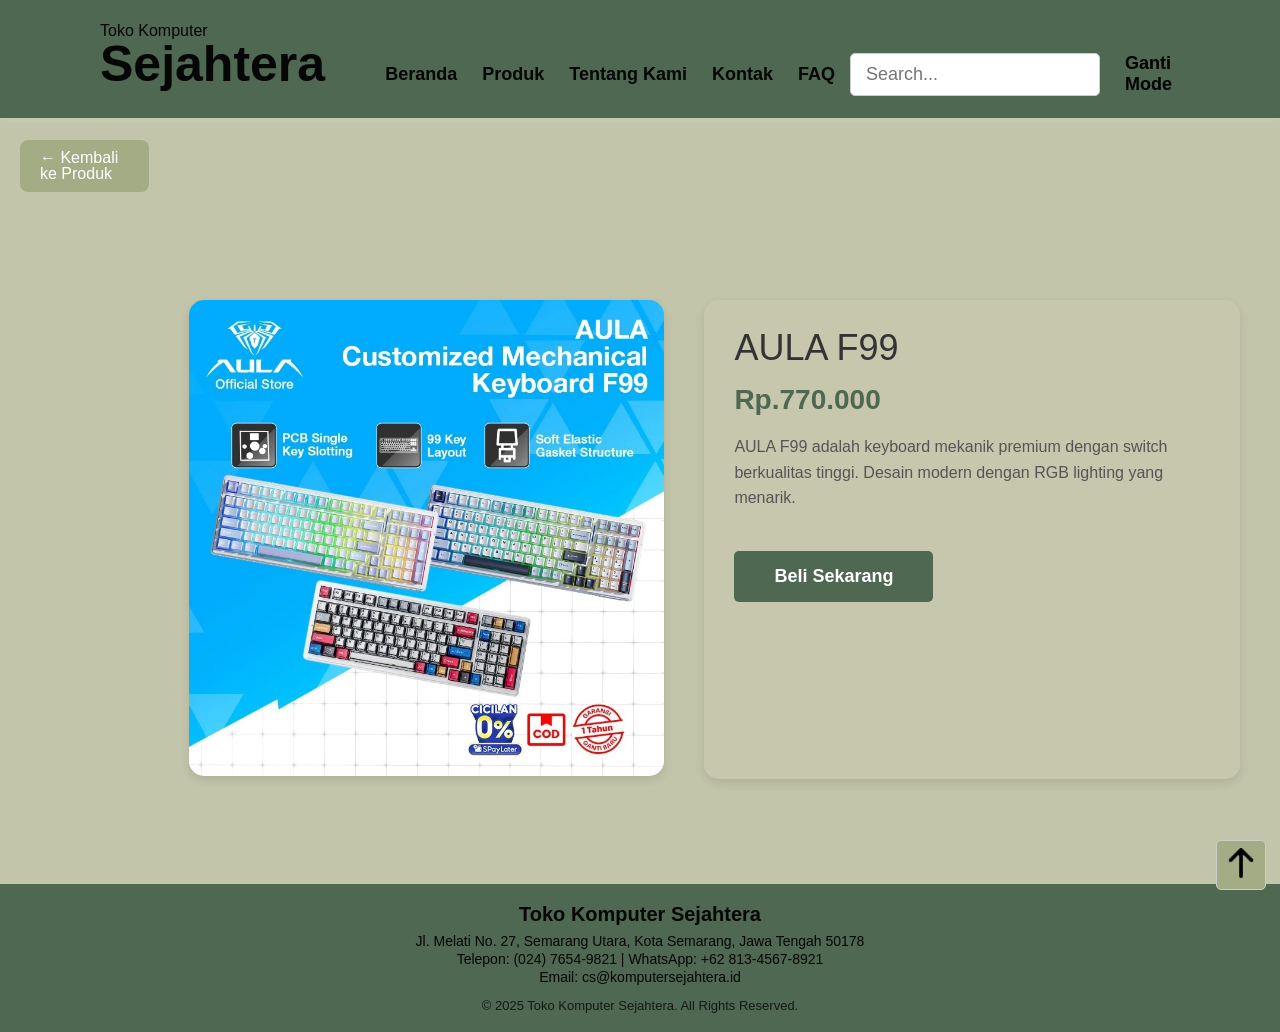
<file: detail/Keyboard/keyboard2.html>
<!DOCTYPE html>
<html lang="id">
<head>
    <meta charset="UTF-8">
    <meta name="viewport" content="width=device-width, initial-scale=1.0">
    <title>AULA F99 - Toko Komputer Sejahtera</title>
    <link rel="icon" href="../../asset/profile.png">
    <link rel="icon" type="image/x-icon" href="/asset/logo.png">
    <link rel="stylesheet" href="../../css/style.css">
    <style>
        .product-detail {
            max-width: 1200px;
            margin: 0 auto;
            padding: 20px;
            display: flex;
            gap: 40px;
            margin-top: 140px;
        }
        .product-image {
            flex: 1;
        }
        .product-image img {
            width: 100%;
            border-radius: 15px;
            box-shadow: 0 4px 10px rgba(0,0,0,0.1);
        }
        .product-info {
            flex: 1;
            background-color: #D8CFBC30;
            padding: 30px;
            border-radius: 15px;
            box-shadow: 0 4px 10px rgba(0,0,0,0.1);
        }
        .product-info h1 {
            font-size: 36px;
            margin-bottom: 20px;
            color: #333;
        }
        .product-info .price {
            font-size: 28px;
            color: #4e6851;
            font-weight: bold;
            margin: 20px 0;
        }
        .product-info .description {
            font-size: 16px;
            line-height: 1.6;
            color: #555;
            margin: 20px 0;
        }
        .buy-button {
            background-color: #4e6851;
            color: white;
            padding: 15px 40px;
            border: none;
            border-radius: 8px;
            font-size: 18px;
            font-weight: bold;
            cursor: pointer;
            transition: background 0.3s;
            margin-top: 20px;
        }
        .buy-button:hover {
            background-color: #237dad;
        }
        .back-button {
            background-color: #a4ac86;
            color: white;
            padding: 10px 20px;
            border: none;
            border-radius: 8px;
            font-size: 16px;
            cursor: pointer;
            transition: background 0.3s;
            margin-bottom: 20px;
            text-decoration: none;
            display: inline-block;
        }
        .back-button:hover {
            background-color: #7f4f24;
        }
    </style>
</head>
<body>
    <div class="header">
        <div class="header-content">
            <div class="header-left">
                <h2>Toko Komputer</h2>
                <h1>Sejahtera</h1>
            </div>
            <div class="header-right">
                <ul class="link">
                    <li><a href="../../index.html">Beranda</a></li>
                    <li><a href="../../produk.html">Produk</a></li>
                    <li><a href="../../index.html#tentang-kami">Tentang Kami</a></li>
                    <li><a href="../../index.html#kontak">Kontak</a></li>
                    <li><a href="../../FAQ.html">FAQ</a></li>
                </ul>
                <div class="search-container">
                    <form action="/search" method="get">
                      <input type="search" id="search-input" name="q" placeholder="Search...">
                    </form>
                  </div>
                  <div class="change-mode">
                    <button id="button-mode" onclick="toggleMode()">Ganti Mode</button>
                  </div>
            </div>
        </div>
    </div>

    <div class="main">
        <div class="container">
            <a href="../../produk.html" class="back-button">← Kembali ke Produk</a>
            
            <div class="product-detail">
                <div class="product-image">
                    <img src="../../asset/keyboard/keyboard2.jpg" alt="AULA F99">
                </div>
                <div class="product-info">
                    <h1>AULA F99</h1>
                    <div class="price">Rp.770.000</div>
                    <div class="description">
                        <p>AULA F99 adalah keyboard mekanik premium dengan switch berkualitas tinggi. Desain modern dengan RGB lighting yang menarik.</p>
                    </div>
                    <button class="buy-button" onclick="alert('Terima kasih! Produk telah ditambahkan ke keranjang.')">Beli Sekarang</button>
                </div>
            </div>
        </div>
    </div>

    <button id="myBtn"><img src="../../asset/up.png" alt=""></button>

    <footer class="footer">
        <div class="footer-container">
          <div class="footer-info">
            <h3>Toko Komputer Sejahtera</h3>
            <p>Jl. Melati No. 27, Semarang Utara, Kota Semarang, Jawa Tengah 50178</p>
            <p>Telepon: (024) 7654-9821 | WhatsApp: +62 813-4567-8921</p>
            <p>Email: cs@komputersejahtera.id</p>
          </div>
          <div class="footer-copy">
            <p>&copy; 2025 Toko Komputer Sejahtera. All Rights Reserved.</p>
          </div>
        </div>
      </footer>

    <script>
        function toggleMode() {
            document.body.classList.toggle("dark-mode");
        }
    </script>
</body>
</html>
</file>
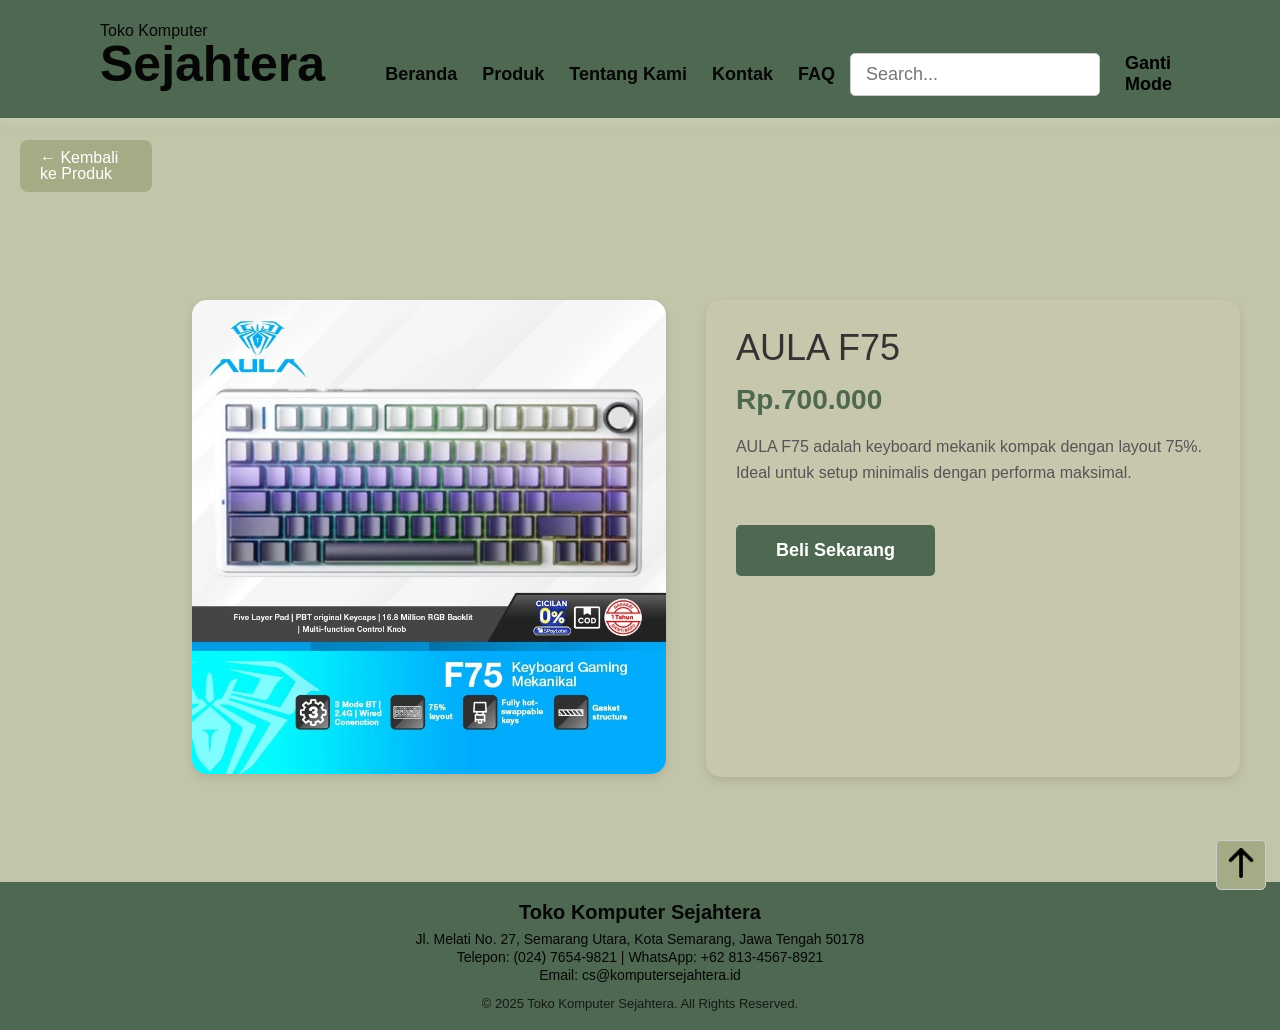
<file: detail/Keyboard/keyboard3.html>
<!DOCTYPE html>
<html lang="id">
<head>
    <meta charset="UTF-8">
    <meta name="viewport" content="width=device-width, initial-scale=1.0">
    <title>AULA F75 - Toko Komputer Sejahtera</title>
    <link rel="icon" href="../../asset/profile.png">
    <link rel="icon" type="image/x-icon" href="/asset/logo.png">
    <link rel="stylesheet" href="../../css/style.css">
    <style>
        .product-detail {
            max-width: 1200px;
            margin: 0 auto;
            padding: 20px;
            display: flex;
            gap: 40px;
            margin-top: 140px;
        }
        .product-image {
            flex: 1;
        }
        .product-image img {
            width: 100%;
            border-radius: 15px;
            box-shadow: 0 4px 10px rgba(0,0,0,0.1);
        }
        .product-info {
            flex: 1;
            background-color: #D8CFBC30;
            padding: 30px;
            border-radius: 15px;
            box-shadow: 0 4px 10px rgba(0,0,0,0.1);
        }
        .product-info h1 {
            font-size: 36px;
            margin-bottom: 20px;
            color: #333;
        }
        .product-info .price {
            font-size: 28px;
            color: #4e6851;
            font-weight: bold;
            margin: 20px 0;
        }
        .product-info .description {
            font-size: 16px;
            line-height: 1.6;
            color: #555;
            margin: 20px 0;
        }
        .buy-button {
            background-color: #4e6851;
            color: white;
            padding: 15px 40px;
            border: none;
            border-radius: 8px;
            font-size: 18px;
            font-weight: bold;
            cursor: pointer;
            transition: background 0.3s;
            margin-top: 20px;
        }
        .buy-button:hover {
            background-color: #237dad;
        }
        .back-button {
            background-color: #a4ac86;
            color: white;
            padding: 10px 20px;
            border: none;
            border-radius: 8px;
            font-size: 16px;
            cursor: pointer;
            transition: background 0.3s;
            margin-bottom: 20px;
            text-decoration: none;
            display: inline-block;
        }
        .back-button:hover {
            background-color: #7f4f24;
        }
    </style>
</head>
<body>
    <div class="header">
        <div class="header-content">
            <div class="header-left">
                <h2>Toko Komputer</h2>
                <h1>Sejahtera</h1>
            </div>
            <div class="header-right">
                <ul class="link">
                    <li><a href="../../index.html">Beranda</a></li>
                    <li><a href="../../produk.html">Produk</a></li>
                    <li><a href="../../index.html#tentang-kami">Tentang Kami</a></li>
                    <li><a href="../../index.html#kontak">Kontak</a></li>
                    <li><a href="../../FAQ.html">FAQ</a></li>
                </ul>
                <div class="search-container">
                    <form action="/search" method="get">
                      <input type="search" id="search-input" name="q" placeholder="Search...">
                    </form>
                  </div>
                  <div class="change-mode">
                    <button id="button-mode" onclick="toggleMode()">Ganti Mode</button>
                  </div>
            </div>
        </div>
    </div>

    <div class="main">
        <div class="container">
            <a href="../../produk.html" class="back-button">← Kembali ke Produk</a>
            
            <div class="product-detail">
                <div class="product-image">
                    <img src="../../asset/keyboard/keyboard3.jpg" alt="AULA F75">
                </div>
                <div class="product-info">
                    <h1>AULA F75</h1>
                    <div class="price">Rp.700.000</div>
                    <div class="description">
                        <p>AULA F75 adalah keyboard mekanik kompak dengan layout 75%. Ideal untuk setup minimalis dengan performa maksimal.</p>
                    </div>
                    <button class="buy-button" onclick="alert('Terima kasih! Produk telah ditambahkan ke keranjang.')">Beli Sekarang</button>
                </div>
            </div>
        </div>
    </div>

    <button id="myBtn"><img src="../../asset/up.png" alt=""></button>

    <footer class="footer">
        <div class="footer-container">
          <div class="footer-info">
            <h3>Toko Komputer Sejahtera</h3>
            <p>Jl. Melati No. 27, Semarang Utara, Kota Semarang, Jawa Tengah 50178</p>
            <p>Telepon: (024) 7654-9821 | WhatsApp: +62 813-4567-8921</p>
            <p>Email: cs@komputersejahtera.id</p>
          </div>
          <div class="footer-copy">
            <p>&copy; 2025 Toko Komputer Sejahtera. All Rights Reserved.</p>
          </div>
        </div>
      </footer>

    <script>
        function toggleMode() {
            document.body.classList.toggle("dark-mode");
        }
    </script>
</body>
</html>
</file>
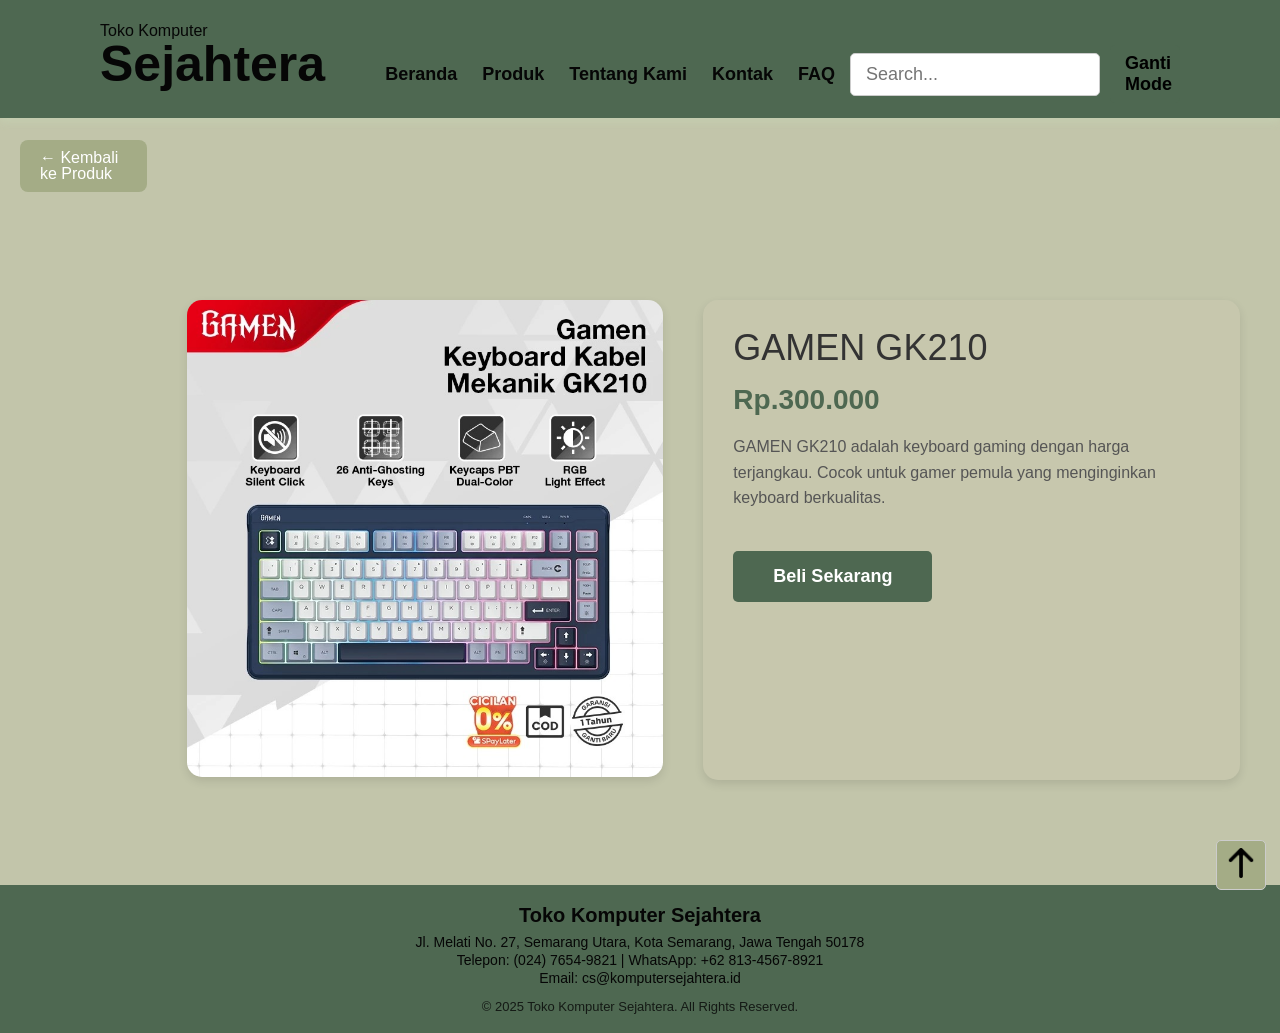
<file: detail/Keyboard/keyboard4.html>
<!DOCTYPE html>
<html lang="id">
<head>
    <meta charset="UTF-8">
    <meta name="viewport" content="width=device-width, initial-scale=1.0">
    <title>GAMEN GK210 - Toko Komputer Sejahtera</title>
    <link rel="icon" href="../../asset/profile.png">
    <link rel="icon" type="image/x-icon" href="/asset/logo.png">
    <link rel="stylesheet" href="../../css/style.css">
    <style>
        .product-detail {
            max-width: 1200px;
            margin: 0 auto;
            padding: 20px;
            display: flex;
            gap: 40px;
            margin-top: 140px;
        }
        .product-image {
            flex: 1;
        }
        .product-image img {
            width: 100%;
            border-radius: 15px;
            box-shadow: 0 4px 10px rgba(0,0,0,0.1);
        }
        .product-info {
            flex: 1;
            background-color: #D8CFBC30;
            padding: 30px;
            border-radius: 15px;
            box-shadow: 0 4px 10px rgba(0,0,0,0.1);
        }
        .product-info h1 {
            font-size: 36px;
            margin-bottom: 20px;
            color: #333;
        }
        .product-info .price {
            font-size: 28px;
            color: #4e6851;
            font-weight: bold;
            margin: 20px 0;
        }
        .product-info .description {
            font-size: 16px;
            line-height: 1.6;
            color: #555;
            margin: 20px 0;
        }
        .buy-button {
            background-color: #4e6851;
            color: white;
            padding: 15px 40px;
            border: none;
            border-radius: 8px;
            font-size: 18px;
            font-weight: bold;
            cursor: pointer;
            transition: background 0.3s;
            margin-top: 20px;
        }
        .buy-button:hover {
            background-color: #237dad;
        }
        .back-button {
            background-color: #a4ac86;
            color: white;
            padding: 10px 20px;
            border: none;
            border-radius: 8px;
            font-size: 16px;
            cursor: pointer;
            transition: background 0.3s;
            margin-bottom: 20px;
            text-decoration: none;
            display: inline-block;
        }
        .back-button:hover {
            background-color: #7f4f24;
        }
    </style>
</head>
<body>
    <div class="header">
        <div class="header-content">
            <div class="header-left">
                <h2>Toko Komputer</h2>
                <h1>Sejahtera</h1>
            </div>
            <div class="header-right">
                <ul class="link">
                    <li><a href="../../index.html">Beranda</a></li>
                    <li><a href="../../produk.html">Produk</a></li>
                    <li><a href="../../index.html#tentang-kami">Tentang Kami</a></li>
                    <li><a href="../../index.html#kontak">Kontak</a></li>
                    <li><a href="../../FAQ.html">FAQ</a></li>
                </ul>
                <div class="search-container">
                    <form action="/search" method="get">
                      <input type="search" id="search-input" name="q" placeholder="Search...">
                    </form>
                  </div>
                  <div class="change-mode">
                    <button id="button-mode" onclick="toggleMode()">Ganti Mode</button>
                  </div>
            </div>
        </div>
    </div>

    <div class="main">
        <div class="container">
            <a href="../../produk.html" class="back-button">← Kembali ke Produk</a>
            
            <div class="product-detail">
                <div class="product-image">
                    <img src="../../asset/keyboard/keyboard4.jpg" alt="GAMEN GK210">
                </div>
                <div class="product-info">
                    <h1>GAMEN GK210</h1>
                    <div class="price">Rp.300.000</div>
                    <div class="description">
                        <p>GAMEN GK210 adalah keyboard gaming dengan harga terjangkau. Cocok untuk gamer pemula yang menginginkan keyboard berkualitas.</p>
                    </div>
                    <button class="buy-button" onclick="alert('Terima kasih! Produk telah ditambahkan ke keranjang.')">Beli Sekarang</button>
                </div>
            </div>
        </div>
    </div>

    <button id="myBtn"><img src="../../asset/up.png" alt=""></button>

    <footer class="footer">
        <div class="footer-container">
          <div class="footer-info">
            <h3>Toko Komputer Sejahtera</h3>
            <p>Jl. Melati No. 27, Semarang Utara, Kota Semarang, Jawa Tengah 50178</p>
            <p>Telepon: (024) 7654-9821 | WhatsApp: +62 813-4567-8921</p>
            <p>Email: cs@komputersejahtera.id</p>
          </div>
          <div class="footer-copy">
            <p>&copy; 2025 Toko Komputer Sejahtera. All Rights Reserved.</p>
          </div>
        </div>
      </footer>

    <script>
        function toggleMode() {
            document.body.classList.toggle("dark-mode");
        }
    </script>
</body>
</html>
</file>
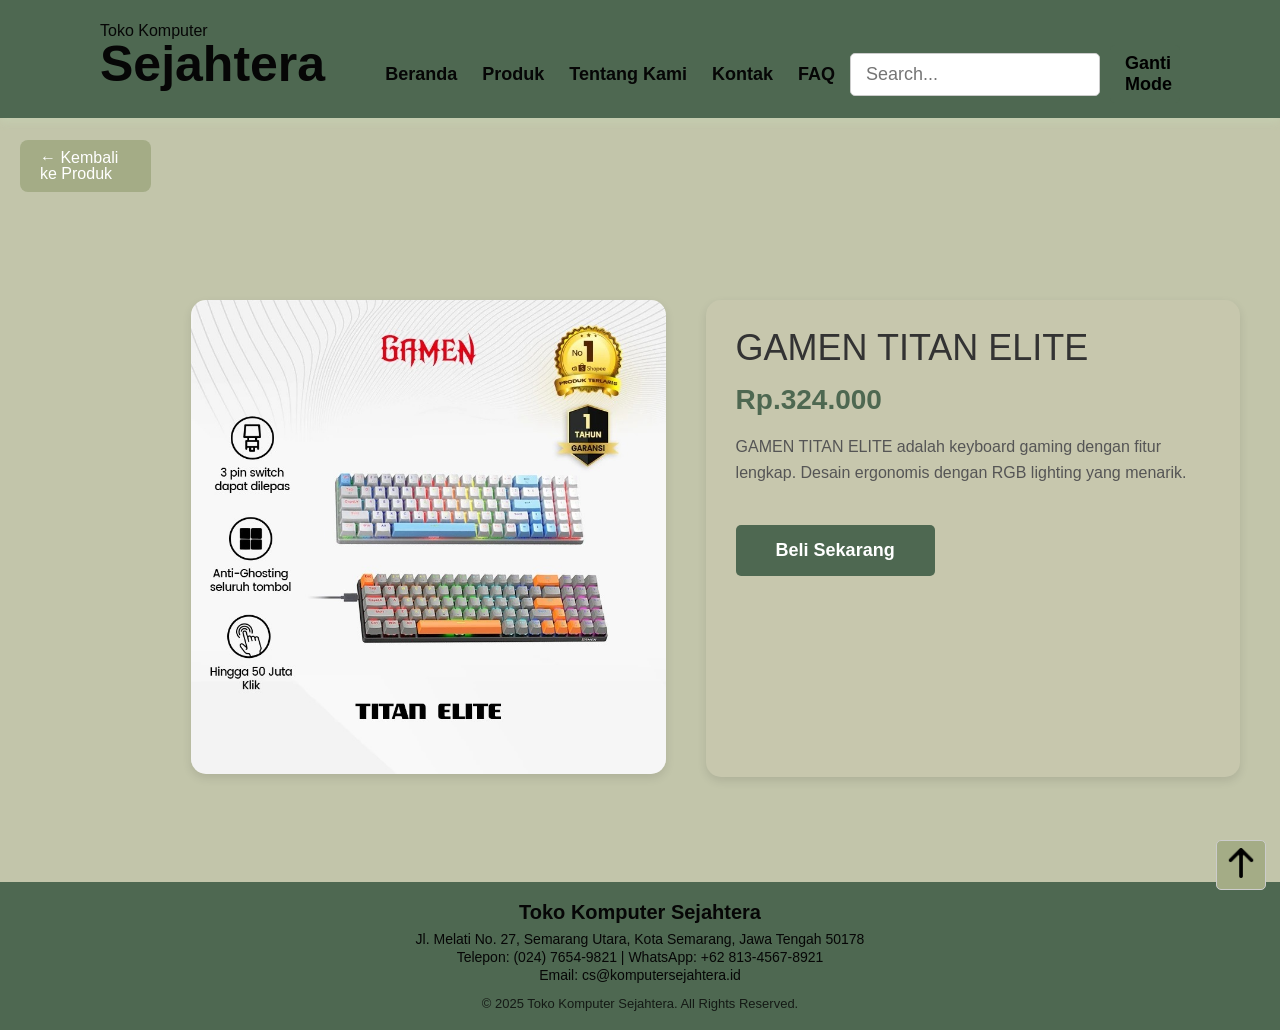
<file: detail/Keyboard/keyboard5.html>
<!DOCTYPE html>
<html lang="id">
<head>
    <meta charset="UTF-8">
    <meta name="viewport" content="width=device-width, initial-scale=1.0">
    <title>GAMEN TITAN ELITE - Toko Komputer Sejahtera</title>
    <link rel="icon" href="../../asset/profile.png">
    <link rel="icon" type="image/x-icon" href="/asset/logo.png">
    <link rel="stylesheet" href="../../css/style.css">
    <style>
        .product-detail {
            max-width: 1200px;
            margin: 0 auto;
            padding: 20px;
            display: flex;
            gap: 40px;
            margin-top: 140px;
        }
        .product-image {
            flex: 1;
        }
        .product-image img {
            width: 100%;
            border-radius: 15px;
            box-shadow: 0 4px 10px rgba(0,0,0,0.1);
        }
        .product-info {
            flex: 1;
            background-color: #D8CFBC30;
            padding: 30px;
            border-radius: 15px;
            box-shadow: 0 4px 10px rgba(0,0,0,0.1);
        }
        .product-info h1 {
            font-size: 36px;
            margin-bottom: 20px;
            color: #333;
        }
        .product-info .price {
            font-size: 28px;
            color: #4e6851;
            font-weight: bold;
            margin: 20px 0;
        }
        .product-info .description {
            font-size: 16px;
            line-height: 1.6;
            color: #555;
            margin: 20px 0;
        }
        .buy-button {
            background-color: #4e6851;
            color: white;
            padding: 15px 40px;
            border: none;
            border-radius: 8px;
            font-size: 18px;
            font-weight: bold;
            cursor: pointer;
            transition: background 0.3s;
            margin-top: 20px;
        }
        .buy-button:hover {
            background-color: #237dad;
        }
        .back-button {
            background-color: #a4ac86;
            color: white;
            padding: 10px 20px;
            border: none;
            border-radius: 8px;
            font-size: 16px;
            cursor: pointer;
            transition: background 0.3s;
            margin-bottom: 20px;
            text-decoration: none;
            display: inline-block;
        }
        .back-button:hover {
            background-color: #7f4f24;
        }
    </style>
</head>
<body>
    <div class="header">
        <div class="header-content">
            <div class="header-left">
                <h2>Toko Komputer</h2>
                <h1>Sejahtera</h1>
            </div>
            <div class="header-right">
                <ul class="link">
                    <li><a href="../../index.html">Beranda</a></li>
                    <li><a href="../../produk.html">Produk</a></li>
                    <li><a href="../../index.html#tentang-kami">Tentang Kami</a></li>
                    <li><a href="../../index.html#kontak">Kontak</a></li>
                    <li><a href="../../FAQ.html">FAQ</a></li>
                </ul>
                <div class="search-container">
                    <form action="/search" method="get">
                      <input type="search" id="search-input" name="q" placeholder="Search...">
                    </form>
                  </div>
                  <div class="change-mode">
                    <button id="button-mode" onclick="toggleMode()">Ganti Mode</button>
                  </div>
            </div>
        </div>
    </div>

    <div class="main">
        <div class="container">
            <a href="../../produk.html" class="back-button">← Kembali ke Produk</a>
            
            <div class="product-detail">
                <div class="product-image">
                    <img src="../../asset/keyboard/keyboard5.jpg" alt="GAMEN TITAN ELITE">
                </div>
                <div class="product-info">
                    <h1>GAMEN TITAN ELITE</h1>
                    <div class="price">Rp.324.000</div>
                    <div class="description">
                        <p>GAMEN TITAN ELITE adalah keyboard gaming dengan fitur lengkap. Desain ergonomis dengan RGB lighting yang menarik.</p>
                    </div>
                    <button class="buy-button" onclick="alert('Terima kasih! Produk telah ditambahkan ke keranjang.')">Beli Sekarang</button>
                </div>
            </div>
        </div>
    </div>

    <button id="myBtn"><img src="../../asset/up.png" alt=""></button>

    <footer class="footer">
        <div class="footer-container">
          <div class="footer-info">
            <h3>Toko Komputer Sejahtera</h3>
            <p>Jl. Melati No. 27, Semarang Utara, Kota Semarang, Jawa Tengah 50178</p>
            <p>Telepon: (024) 7654-9821 | WhatsApp: +62 813-4567-8921</p>
            <p>Email: cs@komputersejahtera.id</p>
          </div>
          <div class="footer-copy">
            <p>&copy; 2025 Toko Komputer Sejahtera. All Rights Reserved.</p>
          </div>
        </div>
      </footer>

    <script>
        function toggleMode() {
            document.body.classList.toggle("dark-mode");
        }
    </script>
</body>
</html>
</file>
<file: css/style.css>
html, body, div, span, applet, object, iframe,
h1, h2, h3, h4, h5, h6, p, blockquote, pre,
a, abbr, acronym, address, big, cite, code,
del, dfn, em, img, ins, kbd, q, s, samp,
small, strike, strong, sub, sup, tt, var,
b, u, i, center,
dl, dt, dd, ol, ul, li,
fieldset, form, label, legend,
table, caption, tbody, tfoot, thead, tr, th, td,
article, aside, canvas, details, embed, 
figure, figcaption, footer, header, hgroup, 
menu, nav, output, ruby, section, summary,
time, mark, audio, video {
	margin: 0;
	padding: 0;
	border: 0;
	font-size: 100%;
	font: inherit;
	vertical-align: baseline;
}
/* HTML5 display-role reset for older browsers */
article, aside, details, figcaption, figure, 
footer, header, hgroup, menu, nav, section {
	display: block;
}
body {
	line-height: 1;
}
ol, ul {
	list-style: none;
}
blockquote, q {
	quotes: none;
}
blockquote:before, blockquote:after,
q:before, q:after {
	content: '';
	content: none;
}
table {
	border-collapse: collapse;
	border-spacing: 0;
}
/* ==============================
   Mengatur gaya umum body
============================== */
html, body {
    height: 100%;
    margin: 0;
    padding: 0;
}

body {
    font-family: 'Segoe UI', Tahoma, Geneva, Verdana, sans-serif;
    margin: 0;
    background-color: #c2c5aa;
    display: flex;
    flex-direction: column;
}

.main {
    flex: 1;
    padding-top: 120px;
}

/* ==============================
   Header
============================== */
.header {
    background-color: #4e6851;
    color: #060606;
    position: fixed;
    top: 0;
    left: 0;
    right: 0;
    width: 100%;
    z-index: 1000;
    box-shadow: 0 2px 10px #cff0c550;
}

.header-content {
    display: flex;
    justify-content: space-between;
    align-items: center;
    padding: 10px 100px 10px 100px;
}

.header-left h1 {
    font-size: 50px;
    font-weight: bold;
    margin-bottom: 7px;
}
.header-left p {
    font-size: 15px;
    margin-bottom: 10px;
}



.header-right {
    display: flex;
    align-items: center;
    margin-top: 30px;
}
.link {
    display: flex;
    list-style: none;
    padding: 0;
    margin: 0;
    gap: 10px;
}

.link li {
    font-size: 18px;
}

.link li a {
    color: #060606;
    text-decoration: none;
    font-weight: bold;
    margin: 0px 15px 0px 0px;
    border-radius: 5px;
    transition: background-color 0.3s ease;
    display: block;
}

.link li a:hover {
    color: #c2c5aa;
}

/* ==============================
   Search Box
============================== */
.search-container {
    display: flex;
    justify-content: center;
    align-items: center;
    padding: 20px 20px 0 px 20px;
  }
  
  #search-input {
    padding: 10px 15px;
    border: 1px solid #ccc;
    border-radius: 5px;
    font-size: 16px;
    width: 250px;
  }
  



/* ==============================
   Struktur utama halaman
============================== */
.container {
    display: flex;
    gap: 20px;
    padding: 20px;
    margin-bottom: 25px;
    align-items: flex-start; 

}
.product-container {
    display: flex;
    white-space: normal;
    width: 100%; 
    gap: 20px;
    padding: 20px;
    margin-bottom: 25px;
    align-items: flex-start;
}

/* ==============================
   Sidebar
============================== */
.sidebar {
    flex: 0 0 200px; /* Lebar tetap 200px, tidak tumbuh atau menyusut */
    background-color: #D8CFBC50;
    padding: 15px;
    border-radius: 10px;
    height: 1000px;
    box-shadow: 0 8px 8px #cff0c550;
}

.sidebar a {
    text-decoration: none;
    color: #060606;
    font-weight: bold;
}

.sidebar a:hover {
    color: #4e6851;
  }



  .sidebar h3 {
    font-size: 30px;
    margin-bottom: 50px;
  }

  .sidebar li {
    margin-bottom: 50px;
  }

  ul {
    list-style-type: none;
  }

/* ==============================
   Konten utama
============================== */

.content {
    flex: 1; /* Mengambil sisa ruang yang tersedia */
    flex-direction: column;
    background-color:   #D8CFBC30 ;
    padding: 20px;
    border-radius: 20px;
    box-shadow: 0 8px 8px #cff0c550;
}

.content h2 {
    font-weight: bold;
    font-size: 30px;
    margin-bottom: 10px;
}

.content li {
    margin-top: 10px;
    text-decoration: dotted;
}

/* ==============================
   Katalog Produk
============================== */


.catalog-container-child {
    display: grid;
    grid-template-columns: repeat(4, 1fr); /* 4 kolom per baris */
    gap: 20px;
    padding: 20px 0;
}
.catalog-container-child img {
    width: 200px;
    height: auto;
    border-radius: 10px;
}

/* ==============================
   Kartu Produk
============================== */
.kategori-produk {
    flex: 1;
    background-color: #dcc9a920;
    border-radius: 10px;
    box-shadow: 0 8px 8px rgba(0, 0, 0, 0.2);
    padding: 30px 30px 30px 30px;
}

.kategori-produk h2 {
    font-weight: bold;
    font-size: 30px;
}


.product-card {
    width: auto;
    height: auto;
    background-color: #cff0c530;
    border-radius: 15px;
    box-shadow: 0 4px 10px #00000010;
    text-align: center;
    transition: transform 0.3s ease, box-shadow 0.3s ease;
    scroll-snap-align: start;
    padding: 50px 5px 5px 5px;
}



.product-card h3 {
    margin: 10px 5px;
    color: #333;
}

.product-card .price {
    color: #008BCA;
    font-weight: bold;
    margin-bottom: 15px;
}

.product-card button {
    background-color: #4e6851;
    border: none;
    color: white;
    padding: 10px 15px;
    border-radius: 8px;
    cursor: pointer;
    transition: background 0.3s;
    margin-bottom: 15px;
}

.product-card button:hover {
    background-color: #237dad;
}

.product-card a {
    text-decoration: none;
    color: white;
}

/* efek hover kartu */
.product-card:hover {
    transform: translateY(-8px);
    box-shadow: 0 8px 18px #cff0c550;
}

.product-img img {
    width: 100px;
    height: 100px; 
    margin-bottom: 40px;  
}




/* ==============================
   Section
============================== */
section {
    scroll-margin-top: 140px; 
}

/* ==============================
   Floating Back-To-Top Button
============================== */
#myBtn {
    position: fixed;
    bottom: 5px;
    float: right;
    right: 5%;
    left: 95%;
    max-width: 100px;
    width: 50px;
    height: 50px;
    font-size: 20px;
    background-color: #a4ac86;
    padding: .5px;
    border-radius: 10px;
    cursor: pointer;

    

}

#myBtn:hover {
    background-color: #b83a2d;
}
#myBtn a {
    text-decoration: none;
}

#myBtn img {
    width: 30px;
    height: 30px;
}
/* ==============================
   Footer
============================== */
.footer {
    background-color: #4e6851; /* warna header biar konsisten */
    color: #060606;
    padding: 20px 40px;
    text-align: center;
    margin-top: 40px;
  }
  
  .footer-container {
    max-width: 1200px;
    margin: 0 auto;
  }
  
  .footer-info h3 {
    font-size: 20px;
    margin-bottom: 10px;
    font-weight: bold;
  }
  
  .footer-info p {
    font-size: 14px;
    margin: 4px 0;
  }
  
  .footer-copy {
    margin-top: 15px;
    font-size: 13px;
    opacity: 0.8;
  }
  

/* ==============================
   Contact Container
============================== */
.contact-container {
    max-width: 1200px;
    margin: 0 auto;
    padding: 20px;
}

.contact-info {
    display: grid;
    grid-template-columns: repeat(4, 1fr);
    gap: 20px;
    margin-bottom: 20px;
}

.contact-info h3 {
    grid-column: 1 / -1;
    text-align: center;
    font-size: 1.5em;
    font-weight: bold;
    margin-bottom: 20px;
}

.contact-item {
    background-color: transparent;
    padding: 15px;
    border-radius: 10px;
}


.contact-item h4 {
    margin: 0 0 10px 0;
    font-size: 1.1em;
    font-weight: 600;
}

.contact-item p {
    margin: 0;
    line-height: 1.6;
    text-align: left;
}

/* ==============================
   Responsif (Mobile)
============================== */
@media (max-width: 768px) {
    .container {
        flex-direction: column;
    }

    nav {
        position: static;
        flex-wrap: wrap;
    }

    .product-card {
        width: 100%;
    }

    .contact-info {
        grid-template-columns: 1fr;
    }
}




.pertanyaan {
    font-weight: bold;
    cursor: pointer;
    background-color: #d9ebf7;
    padding: 10px;
    border-radius: 5px;
  }

  .jawaban {
    display: none; /* disembunyikan dulu */
    padding: 10px;
    margin-top: 5px;
    background-color: #eef6fb;
    border-left: 3px solid #237dad;
  }




  /* ==============================
   dark mode button
============================== */
#button-mode {  
    float: right;
    max-width: 70px;
    width: 100%;
    font-size: 20px;
    background-color: #4e6851;
    border: #eeeeee;
    border-radius: 10px;
    margin-left: 10px;
    cursor: pointer;
    font-weight: bold;

    

}

#button-mode:hover {
    background-color: #a68a64;
}
#button-mode a {
    text-decoration: none;
}

.dark-mode {
    background-color: #936639 ;
    color:#fffbf4;
    .header {
        background-color: #7f4f24;
        color: #fffbf4;
    }

.header a {
    color: #fffbf4;
}
    footer {
        background-color: #7f4f24;
        color: #fffbf4;
    }
    .footer p {
        color: #ffffff;
    }
    .product-card-welcome button {

        background-color: #a68a6401;
    
    }
    a,h1,h2,h3,h4,h5,h6,p,li {
        color: #fffbf4;
    }
    .contact-form button {
        background-color: #936639 ;
        color: white;
    }
    .product-card-welcome a {
        color: white;
    }
    
  }

  /* ==============================
   form
============================== */


  
  /* Card */
  .card {
    
    padding: 30px 40px;
    margin-top: 60px;
    margin-bottom: 60px;
    border: none !important;
    width: 500px;
    background-color: white;
    border-radius: 10px;
    
  }
  
  /* Text Styles */
  .blue-text {
    color: #00BCD4;
  }
  
  .form-control-label {
    margin-bottom: 0;
  }
  
  /* Input, Textarea, Button Base Styles */
  input,
  textarea,
  button {
    padding: 8px 15px;
    border-radius: 5px !important;
    margin: 5px 0;
    box-sizing: border-box;
    border: 1px solid #ccc;
    font-size: 18px !important;
    font-weight: 300;
  }
  
  /* Focus Effects */
  input:focus,
  textarea:focus {
    -moz-box-shadow: none !important;
    -webkit-box-shadow: none !important;
    box-shadow: none !important;
    border: 1px solid #00BCD4;
    outline-width: 0;
    font-weight: 400;
  }
  
  /* Buttons */
  .btn-block {
    text-transform: uppercase;
    font-size: 15px !important;
    font-weight: 400;
    height: 43px;
    cursor: pointer;
  }
  
  .btn-block:hover {
    color: #fff !important;
  }
  
  button:focus {
    -moz-box-shadow: none !important;
    -webkit-box-shadow: none !important;
    box-shadow: none !important;
    outline-width: 0;
  }


  .content-form {
   /* flex: 1;  Mengambil sisa ruang yang tersedia */
    background-color: #dcc9a9;
    margin: 20px 20px 20px 20px;
    padding: 20px;
    border-radius: 10px;
    box-shadow: 0 8px 8px rgba(0, 0, 0, 0.2);
    padding-left: 30%;
    padding-right: 30%;
}
  
.content-form h3 {
    text-align: center;
    font-weight: bold;
    font-size: 25px;
}
</file>
<file: css/landingstyle.css>
.content-welcome {
    flex: 1; /* Mengambil sisa ruang yang tersedia */
    display: flex;
    flex-direction: row;
    gap: 20px;
    background-color: #D8CFBC30;
    padding: 20px;
    border-radius: 20px;
    box-shadow: 0 8px 8px rgba(0, 0, 0, 0.2);
    align-items: flex-start;
}

.welcome-text {
    flex: 1;
    margin-top: auto;
    margin-bottom: auto;
}

.welcome-image {
    flex: 0 0 auto;
}

.content-welcome h2 {
    font-weight: bold;
    font-size: 80px;
    margin-bottom: 20px;
}

.content-welcome li {
    margin-top: 10px;
    text-decoration: dotted;
}

.content-welcome img {
    max-width: 800px;
    height: auto;
    border-radius: 10px;

}

.product-card-welcome {
    background-color: #D8CFBC30;
    width: 200px;
    height: auto;
    border-radius: 15px;
    box-shadow: 0 4px 10px rgba(0, 0, 0, 0.1);
    text-align: center;
    transition: transform 0.3s ease, box-shadow 0.3s ease;
    padding: 20px 20px 20px 20px;
    margin-bottom: 20px;
    margin-top: 20px;
    flex-direction: row;
}



.product-card-welcome h3 {
    margin: 10px 5px;
    color: #333;
}


.product-card-welcome button {
    border: none;
    color: #D8CFBC30;
    background-color: transparent;
    padding: 10px 15px;
    border-radius: 8px;
    cursor: pointer;
    transition: background 0.3s;
    margin-bottom: 15px;
    width: 100%;
    height: 100%;
}


.product-card-welcome a {
    text-decoration: none;
    color: black;
    font-weight: bold;
}

/* efek hover kartu */
.product-card-welcome:hover {
    transform: translateY(-8px);
    box-shadow: 0 8px 18px rgba(0, 0, 0, 0.2);
}

.catalog-container {
    display: flex;
    gap: 20px;
    flex-wrap: wrap; 
    justify-content: center; 
    
}


.kategori-produk {
    flex: 1;
    background-color: #D8CFBC30;
    border-radius: 10px;
    box-shadow: 0 8px 8px rgba(0, 0, 0, 0.2);
    padding: 30px 30px 30px 30px;
    text-align: center;
}
</file>
